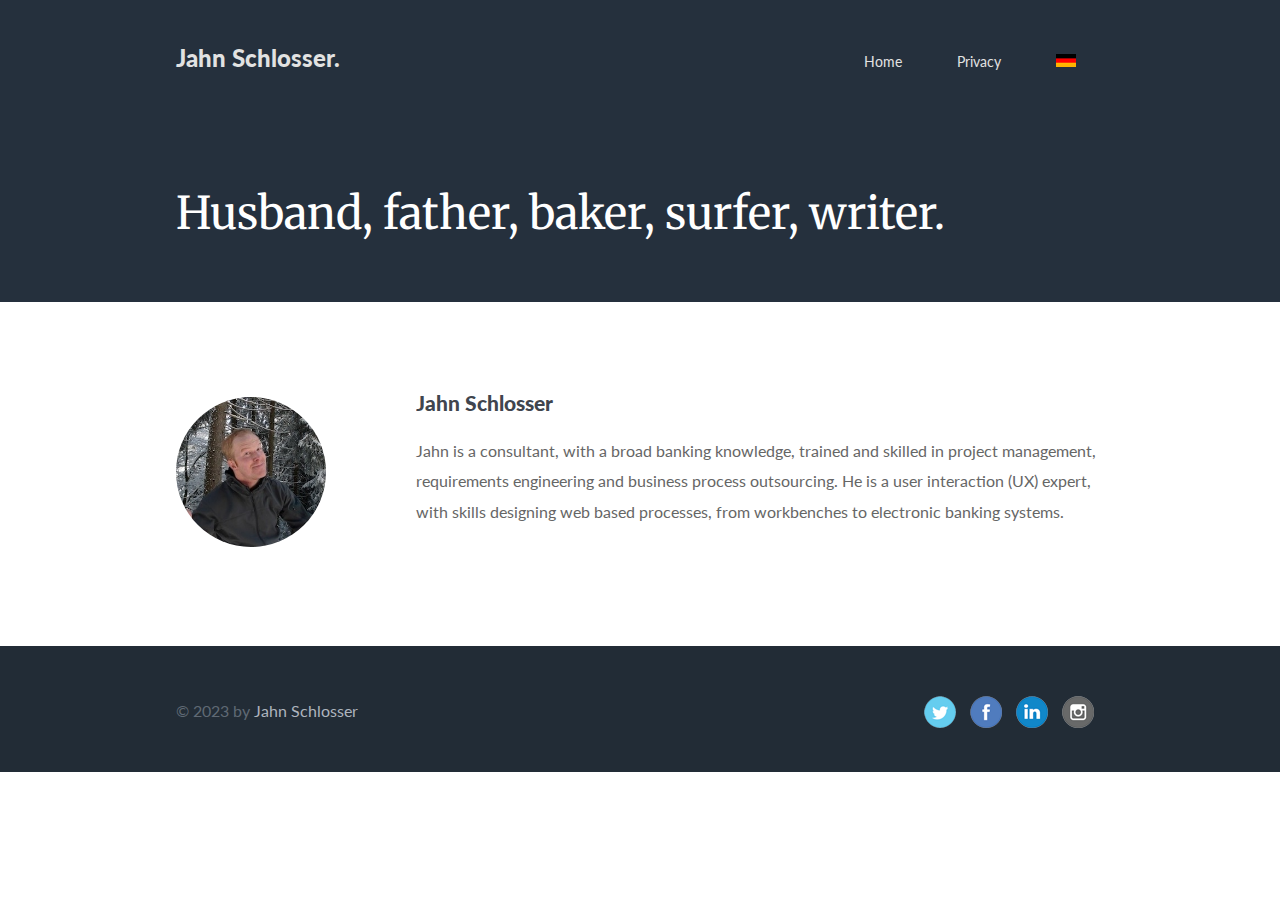
<file: index.html>
<!DOCTYPE html>
<!--[if lt IE 7]>      <html class="no-js lt-ie9 lt-ie8 lt-ie7"> <![endif]-->
<!--[if IE 7]>         <html class="no-js lt-ie9 lt-ie8"> <![endif]-->
<!--[if IE 8]>         <html class="no-js lt-ie9"> <![endif]-->
<!--[if gt IE 8]><!--> <html class="no-js"> <!--<![endif]-->

<head>

<!-- Meta
================================================== -->
<title>Jahn Schlosser.</title>
<meta content="" name="description">
<meta content="width=device-width, initial-scale=1" name="viewport">
<meta charset="utf-8">



<!-- CSS
================================================== -->
<link href="css/normalize.css" rel="stylesheet">
<link href="css/type.css" rel="stylesheet">
<link href="css/grid.css" rel="stylesheet">
<link href="css/main.css" rel="stylesheet">
<link href='http://fonts.googleapis.com/css?family=Merriweather:700' rel='stylesheet' type='text/css'>
<link href='http://fonts.googleapis.com/css?family=Lato:400,700,900,400italic' rel='stylesheet' type='text/css'>

<!-- JAVASCRIPT
================================================== --> 
<script src="http://ajax.googleapis.com/ajax/libs/jquery/1.10.2/jquery.min.js"></script>
<script src="js/jquery.slimmenu.js"></script>
<script src="js/jquery.powertip.js"></script>
<script src="js/jquery.fitvids.js"></script>
<script src="js/twitter.js"></script>
<script src="js/scripts.js"></script>

<!-- FAVICON
================================================== -->
<!-- For IE 9 and below. ICO should be 32x32 pixels in size -->
<!--[if IE]><link rel="shortcut icon" href="favicon.ico"><![endif]-->

<!-- Touch Icons - iOS and Android 2.1+ 180x180 pixels in size. --> 
<link rel="apple-touch-icon-precomposed" href="favicon.ico">

<!-- Firefox, Chrome, Safari, IE 11+ and Opera. 196x196 pixels in size. -->
<link rel="icon" href="favicon.ico">
<link href="favicon.png" rel="shortcut icon" type="image/png">

</head>

<body class="home">

<!-- HEADER
================================================== -->
<div id="header">
	<div class="container_12">
		<div class="grid_4">
			<h1 id="logo"><a href="index.html">Jahn Schlosser.</a></h1>
		</div>

		<div class="grid_8">
			<ul class="slimmenu" id="navigation">
				<li><a href="index.html">Home</a></li>
				<li><a href="contact.html">Privacy</a></li>
				<li><a href="index_de.html"><img src="img/ger.png"></a></li>
			</ul>
		</div>

		<div class="grid_12">
			<h1 class="special">Husband, father, baker, surfer, writer.</h1>
		</div>
	</div>
</div>

<!-- BOOKS
================================================== -->

 
<!-- Blog Posts
================================================== 
<div id="blogs">
	<div class="container_12">
		<div class="grid_12 intro">
			<h2>Latest Blog Posts.</h2>

			<p>The self-publishing landscape is always changing, that's why we publish content to our blog daily. Take a look at our latest blog posts below.</p>
		</div>

		<div class="grid_4 blog">
			<img src="img/example.png" alt="Example Blog Image">

			<h4><a href="blog-single.html">Latest Blog Post</a></h4>

			<p>Lorem Ipsum is simply dummy text of the printing and
			typesetting industry.</p>

			<p><a href="blog-single.html">Read More...</a></p>
		</div>

		<div class="grid_4 blog">
			<img src="img/example-2.png" alt="Example Blog Image">

			<h4><a href="blog-single.html">Second Blog Post</a></h4>

			<p>Lorem Ipsum is simply dummy text of the printing and
			typesetting industry.</p>

			<p><a href="blog-single.html">Read More...</a></p>
		</div>

		<div class="grid_4 blog">
			<img src="img/example.png" alt="Example Blog Image">

			<h4><a href="blog-single.html">Third Blog Post</a></h4>

			<p>Lorem Ipsum is simply dummy text of the printing and
			typesetting industry.</p>

			<p><a href="blog-single.html">Read More...</a></p>
		</div>
	</div>
</div>-->

<!-- AUTHOR
================================================== -->
<div id="author">
	<div class="container_12">
		<div class="grid_3"><img class="author" src=
		"img/jahn.jpg" alt="Example Author Image"></div>

		<div class="grid_9">
			<h2>Jahn Schlosser</h2>

			<p>Jahn is a consultant, with a broad banking knowledge, trained and skilled in project management, requirements engineering and business process outsourcing. He is a user interaction (UX) expert, with skills designing web based processes, from workbenches to electronic banking systems.</p>
		</div>
	</div>
</div>

<!-- FOOTER
================================================== -->
<div id="footer">
<div id="subfooter">
	<div class="container_12">
		<div class="grid_6">
			<p class="copyright">&copy; 2023 by <a href="index.html">Jahn Schlosser</a></p>
		</div>

		<div class="grid_6">
			<ul class="social">
				<li><a href="http://twitter.com/jahnschlosser"><img alt="Twitter" src="img/social/twitter.png"></a></li>
				<li><a href="http://facebook.com/jahnschlosser"><img alt="Facebook" src="img/social/facebook.png"></a></li>
				<li><a href="https://es.linkedin.com/in/jahnschlosser"><img alt="LinkedIn" src="img/social/linkedin.png"></a></li>
				<li><a href="http://instagram.com/jahnschlosser"><img alt="Instagram" src="img/social/instagram.png"></a></li>
			</ul>
		</div>
	</div>
</div>
    
</body>
<script>
  (function(i,s,o,g,r,a,m){i['GoogleAnalyticsObject']=r;i[r]=i[r]||function(){
  (i[r].q=i[r].q||[]).push(arguments)},i[r].l=1*new Date();a=s.createElement(o),
  m=s.getElementsByTagName(o)[0];a.async=1;a.src=g;m.parentNode.insertBefore(a,m)
  })(window,document,'script','//www.google-analytics.com/analytics.js','ga');

  ga('create', 'UA-44722413-1', 'auto');
  ga('send', 'pageview');

</script>
</html>
</file>
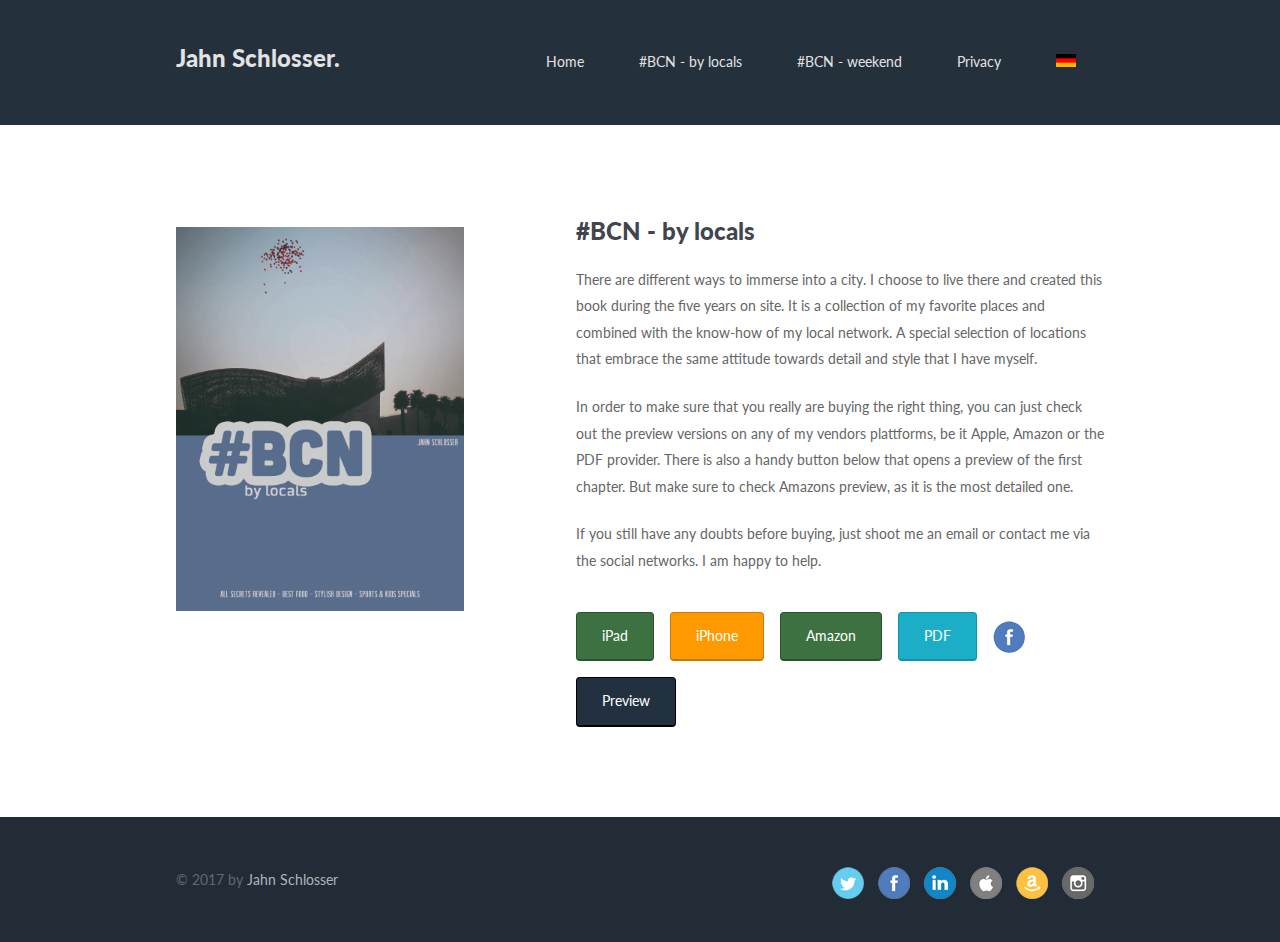
<file: book-single.html>
<!DOCTYPE html>
<!--[if lt IE 7]>      <html class="no-js lt-ie9 lt-ie8 lt-ie7"> <![endif]-->
<!--[if IE 7]>         <html class="no-js lt-ie9 lt-ie8"> <![endif]-->
<!--[if IE 8]>         <html class="no-js lt-ie9"> <![endif]-->
<!--[if gt IE 8]><!--> <html class="no-js"> <!--<![endif]-->

<head>

<!-- Meta
================================================== -->
<title>Jahn Schlosser.</title>
<meta content="" name="description">
<meta content="width=device-width, initial-scale=1" name="viewport">
<meta charset="utf-8">


<!-- CSS
================================================== -->
<link href="css/normalize.css" rel="stylesheet">
<link href="css/type.css" rel="stylesheet">
<link href="css/grid.css" rel="stylesheet">
<link href="css/main.css" rel="stylesheet">
<link href='http://fonts.googleapis.com/css?family=Merriweather:700' rel='stylesheet' type='text/css'>
<link href='http://fonts.googleapis.com/css?family=Lato:400,700,900,400italic' rel='stylesheet' type='text/css'>

<!-- JAVASCRIPT
================================================== --> 
<script src="http://ajax.googleapis.com/ajax/libs/jquery/1.10.2/jquery.min.js"></script>
<script src="js/jquery.slimmenu.js"></script>
<script src="js/jquery.powertip.js"></script>
<script src="js/jquery.fitvids.js"></script>
<script src="js/twitter.js"></script>
<script src="js/scripts.js"></script>

<!-- FAVICON
================================================== -->
<!-- For IE 9 and below. ICO should be 32x32 pixels in size -->
<!--[if IE]><link rel="shortcut icon" href="favicon.ico"><![endif]-->

<!-- Touch Icons - iOS and Android 2.1+ 180x180 pixels in size. --> 
<link rel="apple-touch-icon-precomposed" href="favicon.ico">

<!-- Firefox, Chrome, Safari, IE 11+ and Opera. 196x196 pixels in size. -->
<link rel="icon" href="favicon.ico">

</head>
<body class="book single">

<!-- HEADER
================================================== -->
<div id="header">
	<div class="container_12">
		<div class="grid_4">
			<h1 id="logo"><a href="index.html">Jahn Schlosser.</a></h1>
		</div>

		<div class="grid_8">
			<ul class="slimmenu" id="navigation">
				<li><a href="index.html">Home</a></li>
				<li><a href="book-single.html">#BCN - by locals</a></li>
				<li><a href="book-single_week.html">#BCN - weekend</a></li>
				<li><a href="contact.html">Privacy</a></li>
				<li><a href="book-single_de.html"><img src="img/ger.png"></a></li>
			</ul>
		</div>
	</div>
</div>

<!-- BOOK
================================================== -->
<div class="container_12">
	<div class="grid_4 book-image"><img src="img/book-1.jpg"></div>

	<div class="grid_7 book-info">
		<h1>#BCN - by locals</h1>

		<p>There are different ways to immerse into a city. I choose to live there and created this book during the five years on site. It is a collection of my favorite places and combined with the know-how of my local network. A special selection of locations that embrace the same attitude towards detail and style that I have myself.</p>

		<p>In order to make sure that you really are buying the right thing, you can just check out the preview versions on any of my vendors plattforms, be it Apple, Amazon or the PDF provider. There is also a handy button below that opens a preview of the first chapter. But make sure to check Amazons preview, as it is the most detailed one.</p>

		<p>If you still have any doubts before buying, just shoot me an email or contact me via the social networks. I am happy to help.</p><a class="barnes button" href="https://itunes.apple.com/us/book/bcn-by-locals/id836550795?mt=11&uo=4&at=1l3v9it">iPad</a>
			<a class="amazon button" href="https://itunes.apple.com/us/book/bcn-by-locals-for-iphone/id971146104?mt=11&uo=4&at=1l3v9it" target="itunes_store">iPhone</a>
			<a class="barnes button" href="http://www.amazon.com/dp/B00J09GJSY">Amazon</a> <a class="kobo button" href="https://gumroad.com/l/BWwa">PDF</a>
			<a class="black button" href="https://dl.orangedox.com/chaptertapas">Preview</a>
					<ul class="social">
						<li><a href="http://facebook.com/bcnbylocals"><img alt="Facebook" src="img/social/facebook.png" style="margin-top:25px;"></a></li>
					</ul>
	</div>
</div>
		
<!-- FOOTER
================================================== -->
<div id="footer">
<div id="subfooter">
	<div class="container_12">
		<div class="grid_6">
			<p class="copyright">&copy; 2017 by <a href="index.html">Jahn Schlosser</a></p>
		</div>

		<div class="grid_6">
			<ul class="social">
				<li><a href="http://twitter.com/jahnschlosser"><img alt="Twitter" src="img/social/twitter.png"></a></li>
				<li><a href="http://facebook.com/jahnschlosser"><img alt="Facebook" src="img/social/facebook.png"></a></li>
				<li><a href="https://es.linkedin.com/in/jahnschlosser"><img alt="LinkedIn" src="img/social/linkedin.png"></a></li>
				<li><a href="https://itunes.apple.com/us/book/bcn-by-locals/id836550795?mt=11&uo=4&at=1l3v9it"><img alt="Apple" src="img/social/apple.png"></a></li>
				<li><a href="http://www.amazon.de/Jahn-Schlosser/e/B00J20O3E8/"><img alt="Amazon" src="img/social/amazon.png"></a></li>
				<li><a href="http://instagram.com/jahnschlosser"><img alt="Instagram" src="img/social/instagram.png"></a></li>
			</ul>
		</div>
	</div>
</div>
    
</body>
<script>
  (function(i,s,o,g,r,a,m){i['GoogleAnalyticsObject']=r;i[r]=i[r]||function(){
  (i[r].q=i[r].q||[]).push(arguments)},i[r].l=1*new Date();a=s.createElement(o),
  m=s.getElementsByTagName(o)[0];a.async=1;a.src=g;m.parentNode.insertBefore(a,m)
  })(window,document,'script','//www.google-analytics.com/analytics.js','ga');

  ga('create', 'UA-44722413-1', 'auto');
  ga('send', 'pageview');

</script>
</html>
</file>
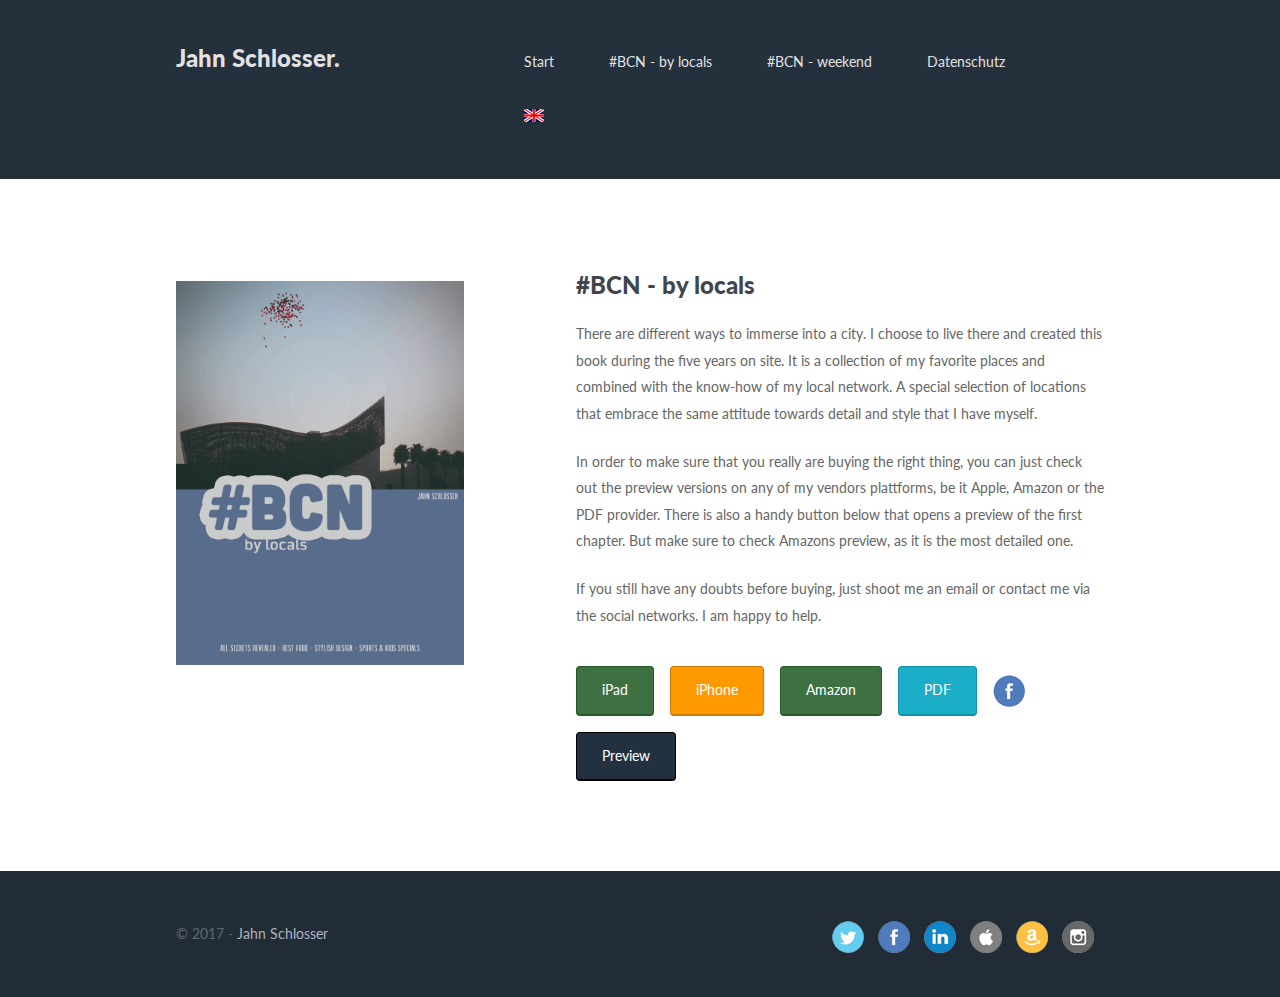
<file: book-single_de.html>
<!DOCTYPE html>
<!--[if lt IE 7]>      <html class="no-js lt-ie9 lt-ie8 lt-ie7"> <![endif]-->
<!--[if IE 7]>         <html class="no-js lt-ie9 lt-ie8"> <![endif]-->
<!--[if IE 8]>         <html class="no-js lt-ie9"> <![endif]-->
<!--[if gt IE 8]><!--> <html class="no-js"> <!--<![endif]-->

<head>

<!-- Meta
================================================== -->
<title>Jahn Schlosser.</title>
<meta content="" name="description">
<meta content="width=device-width, initial-scale=1" name="viewport">
<meta charset="utf-8">


<!-- CSS
================================================== -->
<link href="css/normalize.css" rel="stylesheet">
<link href="css/type.css" rel="stylesheet">
<link href="css/grid.css" rel="stylesheet">
<link href="css/main.css" rel="stylesheet">
<link href='http://fonts.googleapis.com/css?family=Merriweather:700' rel='stylesheet' type='text/css'>
<link href='http://fonts.googleapis.com/css?family=Lato:400,700,900,400italic' rel='stylesheet' type='text/css'>

<!-- JAVASCRIPT
================================================== --> 
<script src="http://ajax.googleapis.com/ajax/libs/jquery/1.10.2/jquery.min.js"></script>
<script src="js/jquery.slimmenu.js"></script>
<script src="js/jquery.powertip.js"></script>
<script src="js/jquery.fitvids.js"></script>
<script src="js/twitter.js"></script>
<script src="js/scripts.js"></script>

<!-- FAVICON
================================================== -->
<!-- For IE 9 and below. ICO should be 32x32 pixels in size -->
<!--[if IE]><link rel="shortcut icon" href="favicon.ico"><![endif]-->

<!-- Touch Icons - iOS and Android 2.1+ 180x180 pixels in size. --> 
<link rel="apple-touch-icon-precomposed" href="favicon.ico">

<!-- Firefox, Chrome, Safari, IE 11+ and Opera. 196x196 pixels in size. -->
<link rel="icon" href="favicon.ico">

</head>
<body class="book single">

<!-- HEADER
================================================== -->
<div id="header">
	<div class="container_12">
		<div class="grid_4">
			<h1 id="logo"><a href="index_de.html">Jahn Schlosser.</a></h1>
		</div>

		<div class="grid_8">
			<ul class="slimmenu" id="navigation">
				<li><a href="index_de.html">Start</a></li>
				<li><a href="book-single_de.html">#BCN - by locals</a></li>
				<li><a href="book-single_de_week.html">#BCN - weekend</a></li>
				<li><a href="contact_de.html">Datenschutz</a></li>
				<li><a href="book-single.html"><img src="img/eng.png"></a></li>
			</ul>
		</div>
	</div>
</div>

<!-- BOOK
================================================== -->
<div class="container_12">
	<div class="grid_4 book-image"><img src="img/book-1.jpg"></div>

	<div class="grid_7 book-info">
		<h1>#BCN - by locals</h1>

		<p>There are different ways to immerse into a city. I choose to live there and created this book during the five years on site. It is a collection of my favorite places and combined with the know-how of my local network. A special selection of locations that embrace the same attitude towards detail and style that I have myself.</p>

		<p>In order to make sure that you really are buying the right thing, you can just check out the preview versions on any of my vendors plattforms, be it Apple, Amazon or the PDF provider. There is also a handy button below that opens a preview of the first chapter. But make sure to check Amazons preview, as it is the most detailed one.</p>

		<p>If you still have any doubts before buying, just shoot me an email or contact me via the social networks. I am happy to help.</p><a class="barnes button" href="https://itunes.apple.com/us/book/bcn-by-locals/id836550795?mt=11&uo=4&at=1l3v9it">iPad</a>
			<a class="amazon button" href="https://itunes.apple.com/us/book/bcn-by-locals-for-iphone/id971146104?mt=11&uo=4&at=1l3v9it" target="itunes_store">iPhone</a>
			<a class="barnes button" href="http://www.amazon.com/dp/B00J09GJSY">Amazon</a> <a class="kobo button" href="https://gumroad.com/l/BWwa">PDF</a>
			<a class="black button" href="https://dl.orangedox.com/chaptertapas">Preview</a>
					<ul class="social">
						<li><a href="http://facebook.com/bcnbylocals"><img alt="Facebook" src="img/social/facebook.png" style="margin-top:25px;"></a></li>
					</ul>
	</div>
</div>
		
<!-- FOOTER
================================================== -->
<div id="footer">
<div id="subfooter">
	<div class="container_12">
		<div class="grid_6">
			<p class="copyright">&copy; 2017 - <a href="index_de.html">Jahn Schlosser</a></p>
		</div>

		<div class="grid_6">
			<ul class="social">
				<li><a href="http://twitter.com/jahnschlosser"><img alt="Twitter" src="img/social/twitter.png"></a></li>
				<li><a href="http://facebook.com/jahnschlosser"><img alt="Facebook" src="img/social/facebook.png"></a></li>
				<li><a href="https://es.linkedin.com/in/jahnschlosser"><img alt="LinkedIn" src="img/social/linkedin.png"></a></li>
				<li><a href="https://itunes.apple.com/us/book/bcn-by-locals/id836550795?mt=11&uo=4&at=1l3v9it"><img alt="Apple" src="img/social/apple.png"></a></li>
				<li><a href="http://www.amazon.de/Jahn-Schlosser/e/B00J20O3E8/"><img alt="Amazon" src="img/social/amazon.png"></a></li>
				<li><a href="http://instagram.com/jahnschlosser"><img alt="Instagram" src="img/social/instagram.png"></a></li>
			</ul>
		</div>
	</div>
</div>
    
</body>
<script>
  (function(i,s,o,g,r,a,m){i['GoogleAnalyticsObject']=r;i[r]=i[r]||function(){
  (i[r].q=i[r].q||[]).push(arguments)},i[r].l=1*new Date();a=s.createElement(o),
  m=s.getElementsByTagName(o)[0];a.async=1;a.src=g;m.parentNode.insertBefore(a,m)
  })(window,document,'script','//www.google-analytics.com/analytics.js','ga');

  ga('create', 'UA-44722413-1', 'auto');
  ga('send', 'pageview');

</script>
</html>
</file>
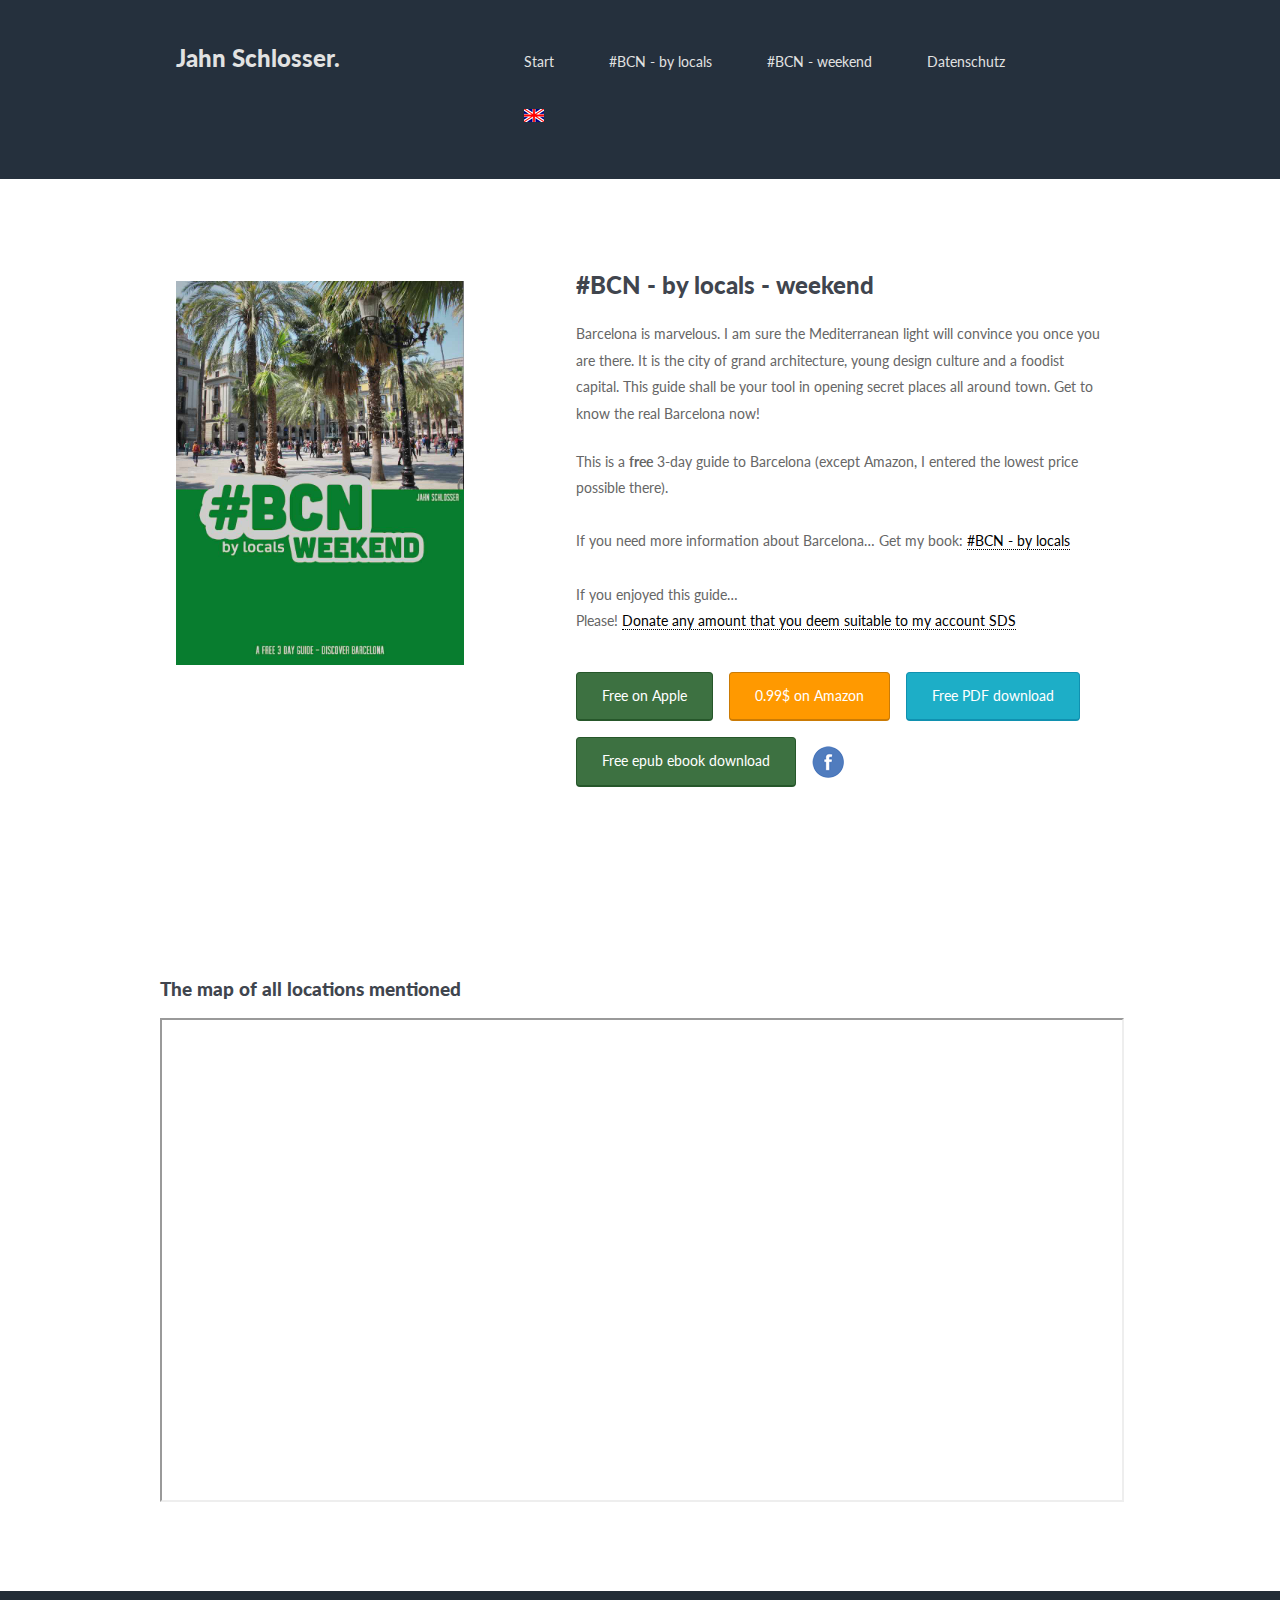
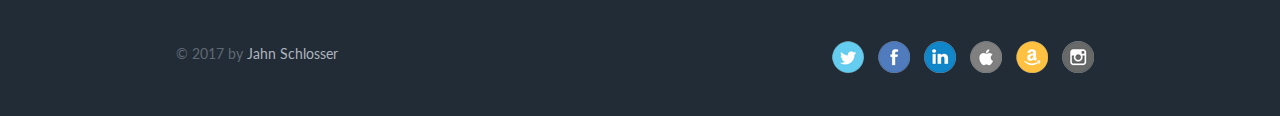
<file: book-single_de_week.html>
<!DOCTYPE html>
<!--[if lt IE 7]>      <html class="no-js lt-ie9 lt-ie8 lt-ie7"> <![endif]-->
<!--[if IE 7]>         <html class="no-js lt-ie9 lt-ie8"> <![endif]-->
<!--[if IE 8]>         <html class="no-js lt-ie9"> <![endif]-->
<!--[if gt IE 8]><!--> <html class="no-js"> <!--<![endif]-->

<head>

<!-- Meta
================================================== -->
<title>Jahn Schlosser.</title>
<meta content="" name="description">
<meta content="width=device-width, initial-scale=1" name="viewport">
<meta charset="utf-8">


<!-- CSS
================================================== -->
<link href="css/normalize.css" rel="stylesheet">
<link href="css/type.css" rel="stylesheet">
<link href="css/grid.css" rel="stylesheet">
<link href="css/main.css" rel="stylesheet">
<link href='http://fonts.googleapis.com/css?family=Merriweather:700' rel='stylesheet' type='text/css'>
<link href='http://fonts.googleapis.com/css?family=Lato:400,700,900,400italic' rel='stylesheet' type='text/css'>

<!-- JAVASCRIPT
================================================== --> 
<script src="http://ajax.googleapis.com/ajax/libs/jquery/1.10.2/jquery.min.js"></script>
<script src="js/jquery.slimmenu.js"></script>
<script src="js/jquery.powertip.js"></script>
<script src="js/jquery.fitvids.js"></script>
<script src="js/twitter.js"></script>
<script src="js/scripts.js"></script>

<!-- FAVICON
================================================== -->
<!-- For IE 9 and below. ICO should be 32x32 pixels in size -->
<!--[if IE]><link rel="shortcut icon" href="favicon.ico"><![endif]-->

<!-- Touch Icons - iOS and Android 2.1+ 180x180 pixels in size. --> 
<link rel="apple-touch-icon-precomposed" href="favicon.ico">

<!-- Firefox, Chrome, Safari, IE 11+ and Opera. 196x196 pixels in size. -->
<link rel="icon" href="favicon.ico">

</head>
<body class="book single">

<!-- HEADER
================================================== -->
<div id="header">
	<div class="container_12">
		<div class="grid_4">
			<h1 id="logo"><a href="index.html">Jahn Schlosser.</a></h1>
		</div>

		<div class="grid_8">
			<ul class="slimmenu" id="navigation">
				<li><a href="index_de.html">Start</a></li>
				<li><a href="book-single_de.html">#BCN - by locals</a></li>
				<li><a href="book-single_de_week.html">#BCN - weekend</a></li>
				<li><a href="contact_de.html">Datenschutz</a></li>
				<li><a href="book-single_week.html"><img src="img/eng.png"></a></li>
			</ul>
		</div>
	</div>
</div>

<!-- BOOK
================================================== -->
<div class="container_12">
	<div class="grid_4 book-image"><img src="img/book-2.jpg"></div>

	<div class="grid_7 book-info">
		<h1>#BCN - by locals - weekend</h1>

		<p>Barcelona is marvelous. I am sure the Mediterranean light will convince you once you are there. It is the city of grand architecture, young design culture and a foodist capital. This guide shall be your tool in opening secret places all around town. Get to know the real Barcelona now!</p>

		<p>This is a <strong>free</strong> 3-day guide to Barcelona (except Amazon, I entered the lowest price possible there).<br><br> If you need more information about Barcelona… Get my book: <a href="book-single.html">#BCN - by locals</a><br><br>
If you enjoyed this guide… <br>Please! 
<a href="https://www.paypal.com/cgi-bin/webscr?cmd=_s-xclick&hosted_button_id=A95G6UNSRYGNC">Donate any amount that you deem suitable to my account SDS</a></p><a class="barnes button" href="https://itunes.apple.com/us/book/bcn-weekend/id976139397" target="_blank">Free on Apple</a>
			<a class="amazon button" href="http://www.amazon.com/dp/B00UM6ASZE" target="_blank">0.99$ on Amazon</a> <a class="kobo button" href="https://dl.orangedox.com/TL9vjYfsmclE1uc8So/BCNbyLOCALS_wknd.pdf" target="_blank">Free PDF download</a>
			<a class="barnes button" href="https://dl.orangedox.com/CTn8mxaeAmE8nKbkaB/BCNbyLOCALS_wknd.epub" target="_blank">Free epub ebook download</a>
		<ul class="social">
			<li><a href="http://facebook.com/bcnbylocals"><img alt="Facebook" src="img/social/facebook.png" style="margin-top:25px;"></a></li>
		</ul>
	</div>
</div>
		<div class="container_12">
			<h3>The map of all locations mentioned</h3>
			<iframe src="https://www.google.com/maps/d/embed?mid=zL02QVW5qIZs.koskdPVo-Kd4" width="100%" height="480">
			</iframe>
		</div>
		
<!-- FOOTER
================================================== -->
<div id="footer">
<div id="subfooter">
	<div class="container_12">
		<div class="grid_6">
			<p class="copyright">&copy; 2017 by <a href="index.html">Jahn Schlosser</a></p>
		</div>

		<div class="grid_6">
			<ul class="social">
				<li><a href="http://twitter.com/jahnschlosser"><img alt="Twitter" src="img/social/twitter.png"></a></li>
				<li><a href="http://facebook.com/jahnschlosser"><img alt="Facebook" src="img/social/facebook.png"></a></li>
				<li><a href="https://es.linkedin.com/in/jahnschlosser"><img alt="LinkedIn" src="img/social/linkedin.png"></a></li>
				<li><a href="https://itunes.apple.com/us/book/bcn-by-locals/id836550795?mt=11&uo=4&at=1l3v9it"><img alt="Apple" src="img/social/apple.png"></a></li>
				<li><a href="http://www.amazon.de/Jahn-Schlosser/e/B00J20O3E8/"><img alt="Amazon" src="img/social/amazon.png"></a></li>
				<li><a href="http://instagram.com/jahnschlosser"><img alt="Instagram" src="img/social/instagram.png"></a></li>
			</ul>
		</div>
	</div>
</div>
    
</body>
<script>
  (function(i,s,o,g,r,a,m){i['GoogleAnalyticsObject']=r;i[r]=i[r]||function(){
  (i[r].q=i[r].q||[]).push(arguments)},i[r].l=1*new Date();a=s.createElement(o),
  m=s.getElementsByTagName(o)[0];a.async=1;a.src=g;m.parentNode.insertBefore(a,m)
  })(window,document,'script','//www.google-analytics.com/analytics.js','ga');

  ga('create', 'UA-44722413-1', 'auto');
  ga('send', 'pageview');

</script>
</html>
</file>
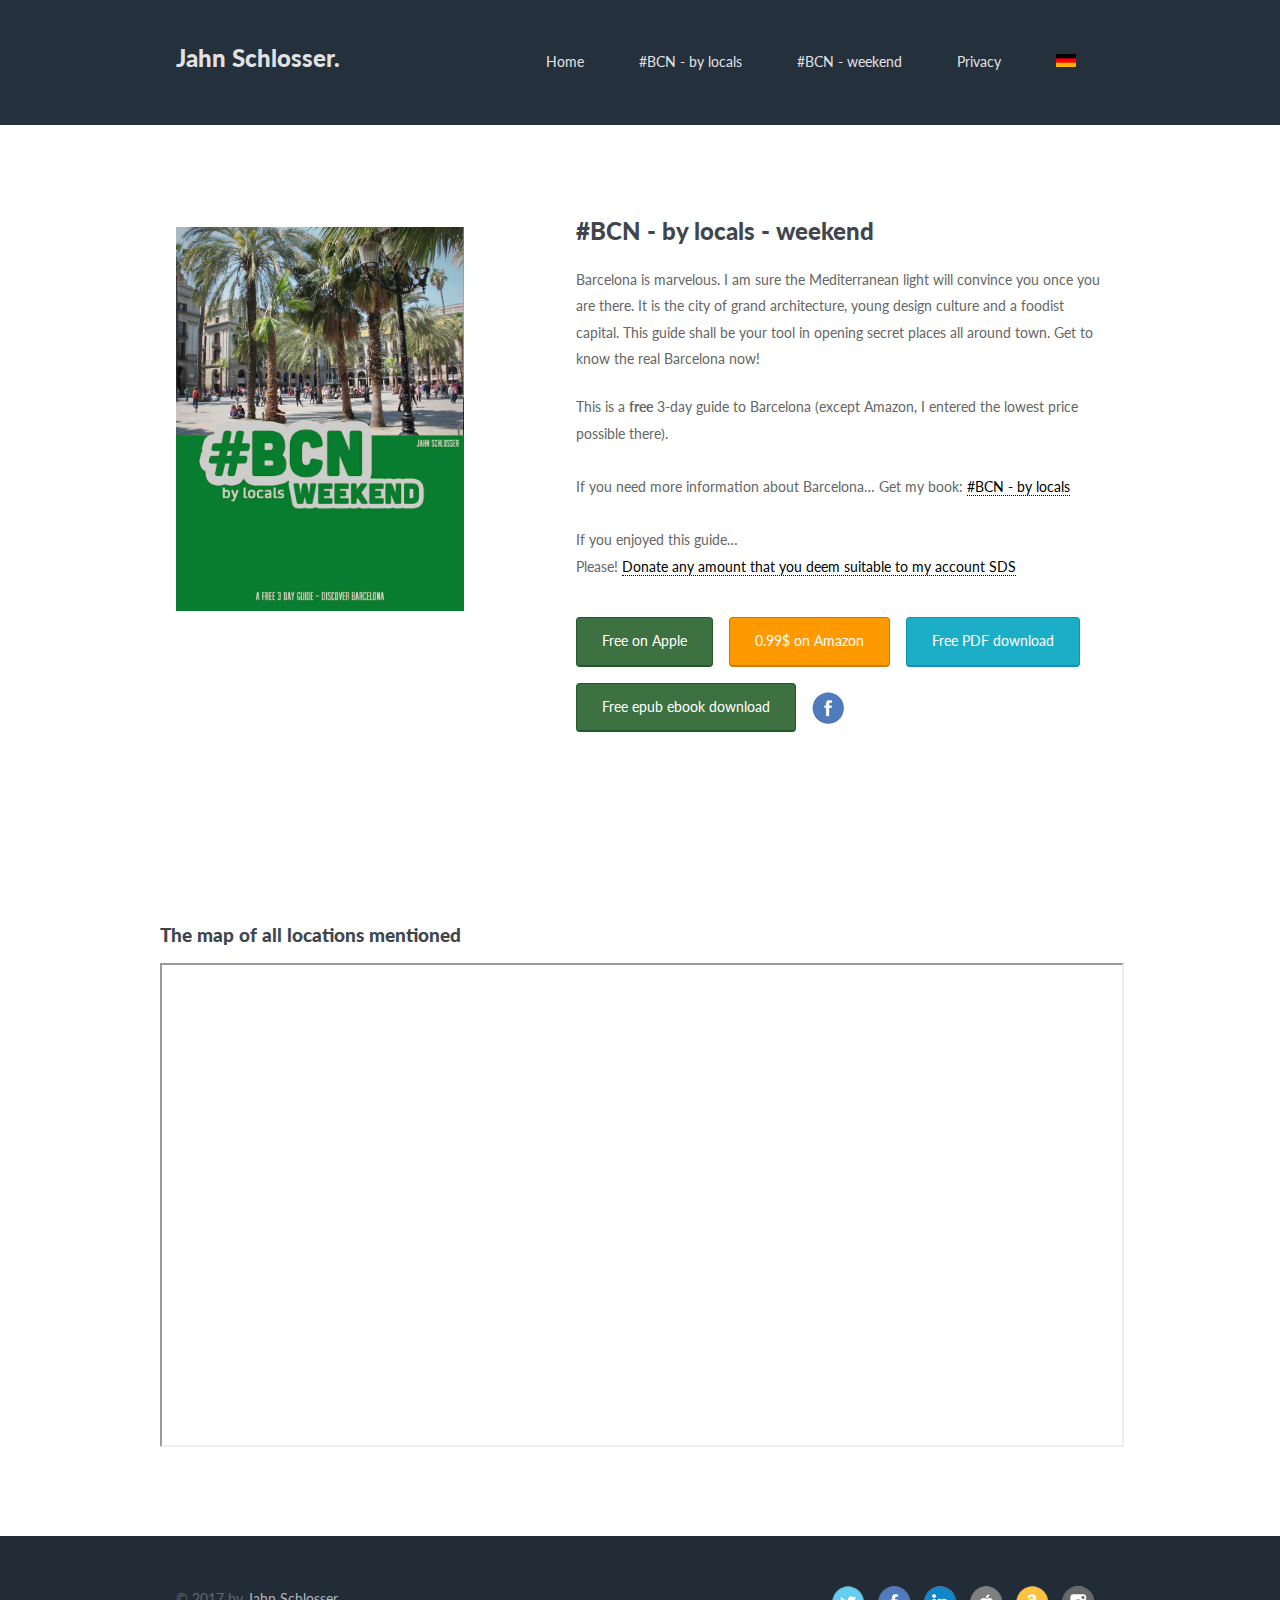
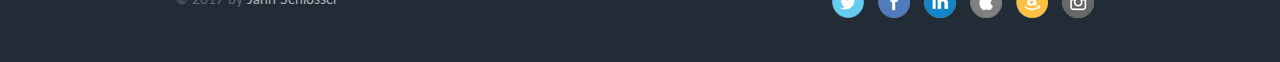
<file: book-single_week.html>
<!DOCTYPE html>
<!--[if lt IE 7]>      <html class="no-js lt-ie9 lt-ie8 lt-ie7"> <![endif]-->
<!--[if IE 7]>         <html class="no-js lt-ie9 lt-ie8"> <![endif]-->
<!--[if IE 8]>         <html class="no-js lt-ie9"> <![endif]-->
<!--[if gt IE 8]><!--> <html class="no-js"> <!--<![endif]-->

<head>

<!-- Meta
================================================== -->
<title>Jahn Schlosser.</title>
<meta content="" name="description">
<meta content="width=device-width, initial-scale=1" name="viewport">
<meta charset="utf-8">


<!-- CSS
================================================== -->
<link href="css/normalize.css" rel="stylesheet">
<link href="css/type.css" rel="stylesheet">
<link href="css/grid.css" rel="stylesheet">
<link href="css/main.css" rel="stylesheet">
<link href='http://fonts.googleapis.com/css?family=Merriweather:700' rel='stylesheet' type='text/css'>
<link href='http://fonts.googleapis.com/css?family=Lato:400,700,900,400italic' rel='stylesheet' type='text/css'>

<!-- JAVASCRIPT
================================================== --> 
<script src="http://ajax.googleapis.com/ajax/libs/jquery/1.10.2/jquery.min.js"></script>
<script src="js/jquery.slimmenu.js"></script>
<script src="js/jquery.powertip.js"></script>
<script src="js/jquery.fitvids.js"></script>
<script src="js/twitter.js"></script>
<script src="js/scripts.js"></script>

<!-- FAVICON
================================================== -->
<!-- For IE 9 and below. ICO should be 32x32 pixels in size -->
<!--[if IE]><link rel="shortcut icon" href="favicon.ico"><![endif]-->

<!-- Touch Icons - iOS and Android 2.1+ 180x180 pixels in size. --> 
<link rel="apple-touch-icon-precomposed" href="favicon.ico">

<!-- Firefox, Chrome, Safari, IE 11+ and Opera. 196x196 pixels in size. -->
<link rel="icon" href="favicon.ico">

</head>
<body class="book single">

<!-- HEADER
================================================== -->
<div id="header">
	<div class="container_12">
		<div class="grid_4">
			<h1 id="logo"><a href="index.html">Jahn Schlosser.</a></h1>
		</div>

		<div class="grid_8">
			<ul class="slimmenu" id="navigation">
				<li><a href="index.html">Home</a></li>
				<li><a href="book-single.html">#BCN - by locals</a></li>
				<li><a href="book-single_week.html">#BCN - weekend</a></li>
				<li><a href="contact.html">Privacy</a></li>
				<li><a href="book-single_de_week.html"><img src="img/ger.png"></a></li>
			</ul>
		</div>
	</div>
</div>

<!-- BOOK
================================================== -->
<div class="container_12">
	<div class="grid_4 book-image"><img src="img/book-2.jpg"></div>

	<div class="grid_7 book-info">
		<h1>#BCN - by locals - weekend</h1>

		<p>Barcelona is marvelous. I am sure the Mediterranean light will convince you once you are there. It is the city of grand architecture, young design culture and a foodist capital. This guide shall be your tool in opening secret places all around town. Get to know the real Barcelona now!</p>

		<p>This is a <strong>free</strong> 3-day guide to Barcelona (except Amazon, I entered the lowest price possible there).<br><br> If you need more information about Barcelona… Get my book: <a href="book-single.html">#BCN - by locals</a><br><br>
If you enjoyed this guide… <br>Please! 
<a href="https://www.paypal.com/cgi-bin/webscr?cmd=_s-xclick&hosted_button_id=A95G6UNSRYGNC">Donate any amount that you deem suitable to my account SDS</a></p><a class="barnes button" href="https://itunes.apple.com/us/book/bcn-weekend/id976139397" target="_blank">Free on Apple</a>
			<a class="amazon button" href="http://www.amazon.com/dp/B00UM6ASZE" target="_blank">0.99$ on Amazon</a> <a class="kobo button" href="https://dl.orangedox.com/TL9vjYfsmclE1uc8So/BCNbyLOCALS_wknd.pdf" target="_blank">Free PDF download</a>
			<a class="barnes button" href="https://dl.orangedox.com/CTn8mxaeAmE8nKbkaB/BCNbyLOCALS_wknd.epub" target="_blank">Free epub ebook download</a>
		<ul class="social">
			<li><a href="http://facebook.com/bcnbylocals"><img alt="Facebook" src="img/social/facebook.png" style="margin-top:25px;"></a></li>
		</ul>
	</div>
</div>
		<div class="container_12">
			<h3>The map of all locations mentioned</h3>
			<iframe src="https://www.google.com/maps/d/embed?mid=zL02QVW5qIZs.koskdPVo-Kd4" width="100%" height="480">
			</iframe>
		</div>
		
<!-- FOOTER
================================================== -->
<div id="footer">
<div id="subfooter">
	<div class="container_12">
		<div class="grid_6">
			<p class="copyright">&copy; 2017 by <a href="index.html">Jahn Schlosser</a></p>
		</div>

		<div class="grid_6">
			<ul class="social">
				<li><a href="http://twitter.com/jahnschlosser"><img alt="Twitter" src="img/social/twitter.png"></a></li>
				<li><a href="http://facebook.com/jahnschlosser"><img alt="Facebook" src="img/social/facebook.png"></a></li>
				<li><a href="https://es.linkedin.com/in/jahnschlosser"><img alt="LinkedIn" src="img/social/linkedin.png"></a></li>
				<li><a href="https://itunes.apple.com/us/book/bcn-by-locals/id836550795?mt=11&uo=4&at=1l3v9it"><img alt="Apple" src="img/social/apple.png"></a></li>
				<li><a href="http://www.amazon.de/Jahn-Schlosser/e/B00J20O3E8/"><img alt="Amazon" src="img/social/amazon.png"></a></li>
				<li><a href="http://instagram.com/jahnschlosser"><img alt="Instagram" src="img/social/instagram.png"></a></li>
			</ul>
		</div>
	</div>
</div>
    
</body>
<script>
  (function(i,s,o,g,r,a,m){i['GoogleAnalyticsObject']=r;i[r]=i[r]||function(){
  (i[r].q=i[r].q||[]).push(arguments)},i[r].l=1*new Date();a=s.createElement(o),
  m=s.getElementsByTagName(o)[0];a.async=1;a.src=g;m.parentNode.insertBefore(a,m)
  })(window,document,'script','//www.google-analytics.com/analytics.js','ga');

  ga('create', 'UA-44722413-1', 'auto');
  ga('send', 'pageview');

</script>
</html>
</file>
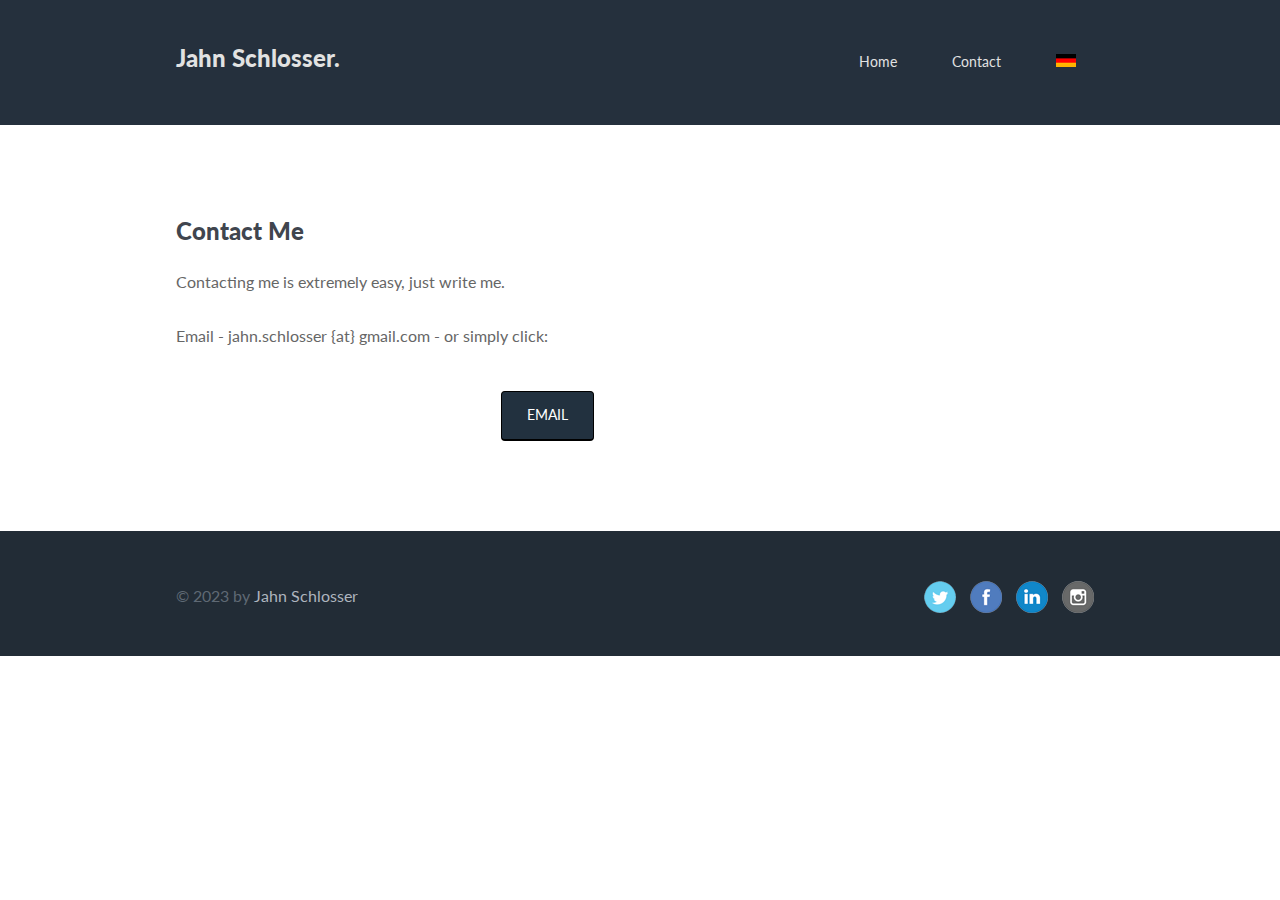
<file: contact.html>
<!DOCTYPE html>
<!--[if lt IE 7]>      <html class="no-js lt-ie9 lt-ie8 lt-ie7"> <![endif]-->
<!--[if IE 7]>         <html class="no-js lt-ie9 lt-ie8"> <![endif]-->
<!--[if IE 8]>         <html class="no-js lt-ie9"> <![endif]-->
<!--[if gt IE 8]><!--> <html class="no-js"> <!--<![endif]-->

<head>

<!-- Meta
================================================== -->
<title>Jahn Schlosser.</title>
<meta content="" name="description">
<meta content="width=device-width, initial-scale=1" name="viewport">
<meta charset="utf-8">

<!-- CSS
================================================== -->
<link href="css/normalize.css" rel="stylesheet">
<link href="css/type.css" rel="stylesheet">
<link href="css/grid.css" rel="stylesheet">
<link href="css/main.css" rel="stylesheet">
<link href='http://fonts.googleapis.com/css?family=Merriweather:700' rel='stylesheet' type='text/css'>
<link href='http://fonts.googleapis.com/css?family=Lato:400,700,900,400italic' rel='stylesheet' type='text/css'>

<!-- JAVASCRIPT
================================================== --> 
<script src="http://ajax.googleapis.com/ajax/libs/jquery/1.10.2/jquery.min.js"></script>
<script src="js/jquery.slimmenu.js"></script>
<script src="js/jquery.powertip.js"></script>
<script src="js/jquery.fitvids.js"></script>
<script src="js/twitter.js"></script>
<script src="js/scripts.js"></script>

<!-- FAVICON
================================================== -->
<!-- For IE 9 and below. ICO should be 32x32 pixels in size -->
<!--[if IE]><link rel="shortcut icon" href="favicon.ico"><![endif]-->

<!-- Touch Icons - iOS and Android 2.1+ 180x180 pixels in size. --> 
<link rel="apple-touch-icon-precomposed" href="favicon.ico">

<!-- Firefox, Chrome, Safari, IE 11+ and Opera. 196x196 pixels in size. -->
<link rel="icon" href="favicon.ico">

</head>
<body class="contact">

<!-- HEADER
================================================== -->
<div id="header">
	<div class="container_12">
		<div class="grid_4">
			<h1 id="logo"><a href="index.html">Jahn Schlosser.</a></h1>
		</div>

		<div class="grid_8">
			<ul class="slimmenu" id="navigation">
				<li><a href="index.html">Home</a></li>
				<li><a href="contact.html">Contact</a></li>
				<li><a href="contact_de.html"><img src="img/ger.png"></a></li>
			</ul>
		</div>
	</div>
</div>


<div class="container_12">

<!-- MAP
================================================== -->	
	<div class="grid_12">
		

<!-- CONTACT US
================================================== -->		
		<h1>Contact Me</h1>

		<p>Contacting me is extremely easy, just write me.</p>
	
		<p>Email - jahn.schlosser {at} gmail.com - or simply click:</p><a href="mailto:jahn.schlosser@gmail.com?subject=Contact_on_webpage" class="black button" style="margin-left:35%;">EMAIL</a>
	</div>
</div>

<!-- FOOTER
================================================== -->
<div id="footer">
<div id="subfooter">
	<div class="container_12">
		<div class="grid_6">
			<p class="copyright">&copy; 2023 by <a href="index.html">Jahn Schlosser</a></p>
		</div>

		<div class="grid_6">
			<ul class="social">
				<li><a href="http://twitter.com/jahnschlosser"><img alt="Twitter" src="img/social/twitter.png"></a></li>
				<li><a href="http://facebook.com/jahnschlosser"><img alt="Facebook" src="img/social/facebook.png"></a></li>
				<li><a href="https://es.linkedin.com/in/jahnschlosser"><img alt="LinkedIn" src="img/social/linkedin.png"></a></li>
				<li><a href="http://instagram.com/jahnschlosser"><img alt="Instagram" src="img/social/instagram.png"></a></li>
			</ul>
		</div>
	</div>
</div>
    
</body>
<script>
  (function(i,s,o,g,r,a,m){i['GoogleAnalyticsObject']=r;i[r]=i[r]||function(){
  (i[r].q=i[r].q||[]).push(arguments)},i[r].l=1*new Date();a=s.createElement(o),
  m=s.getElementsByTagName(o)[0];a.async=1;a.src=g;m.parentNode.insertBefore(a,m)
  })(window,document,'script','//www.google-analytics.com/analytics.js','ga');

  ga('create', 'UA-44722413-1', 'auto');
  ga('send', 'pageview');

</script>
</html>
</file>
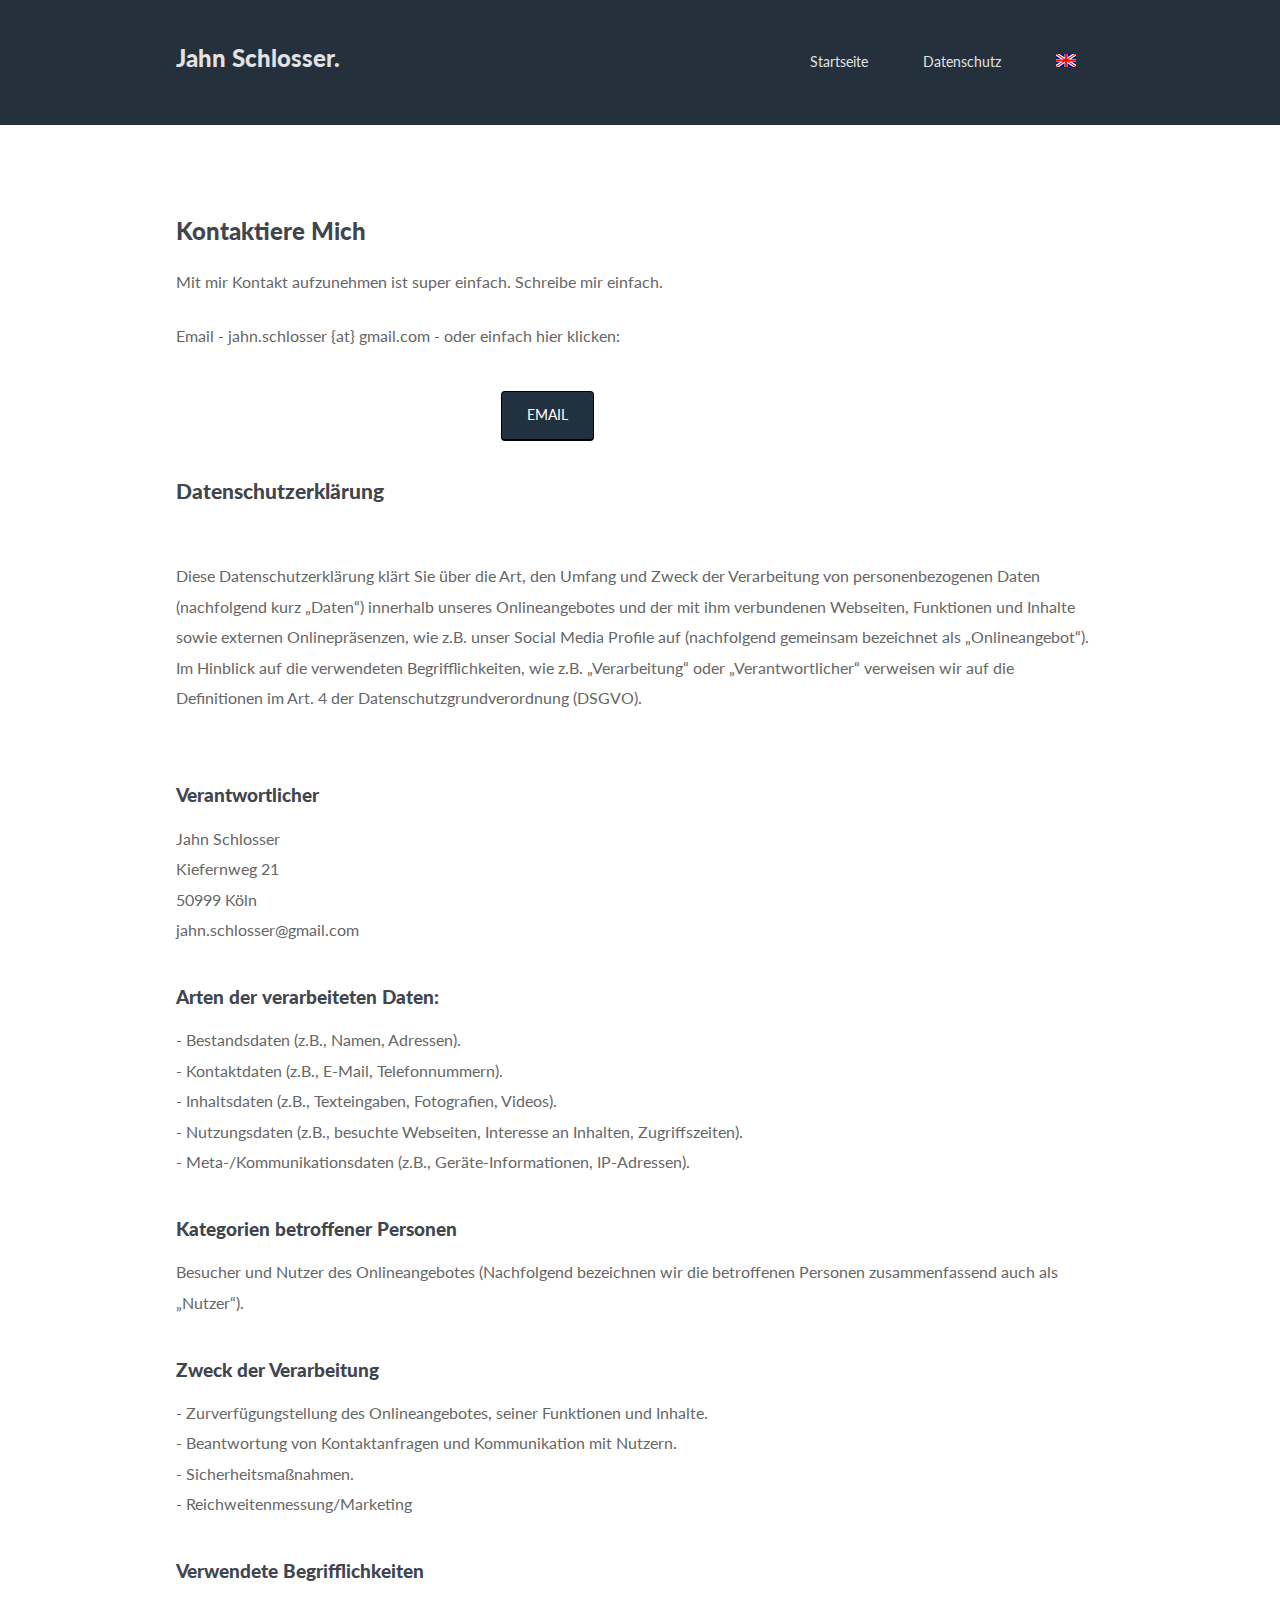
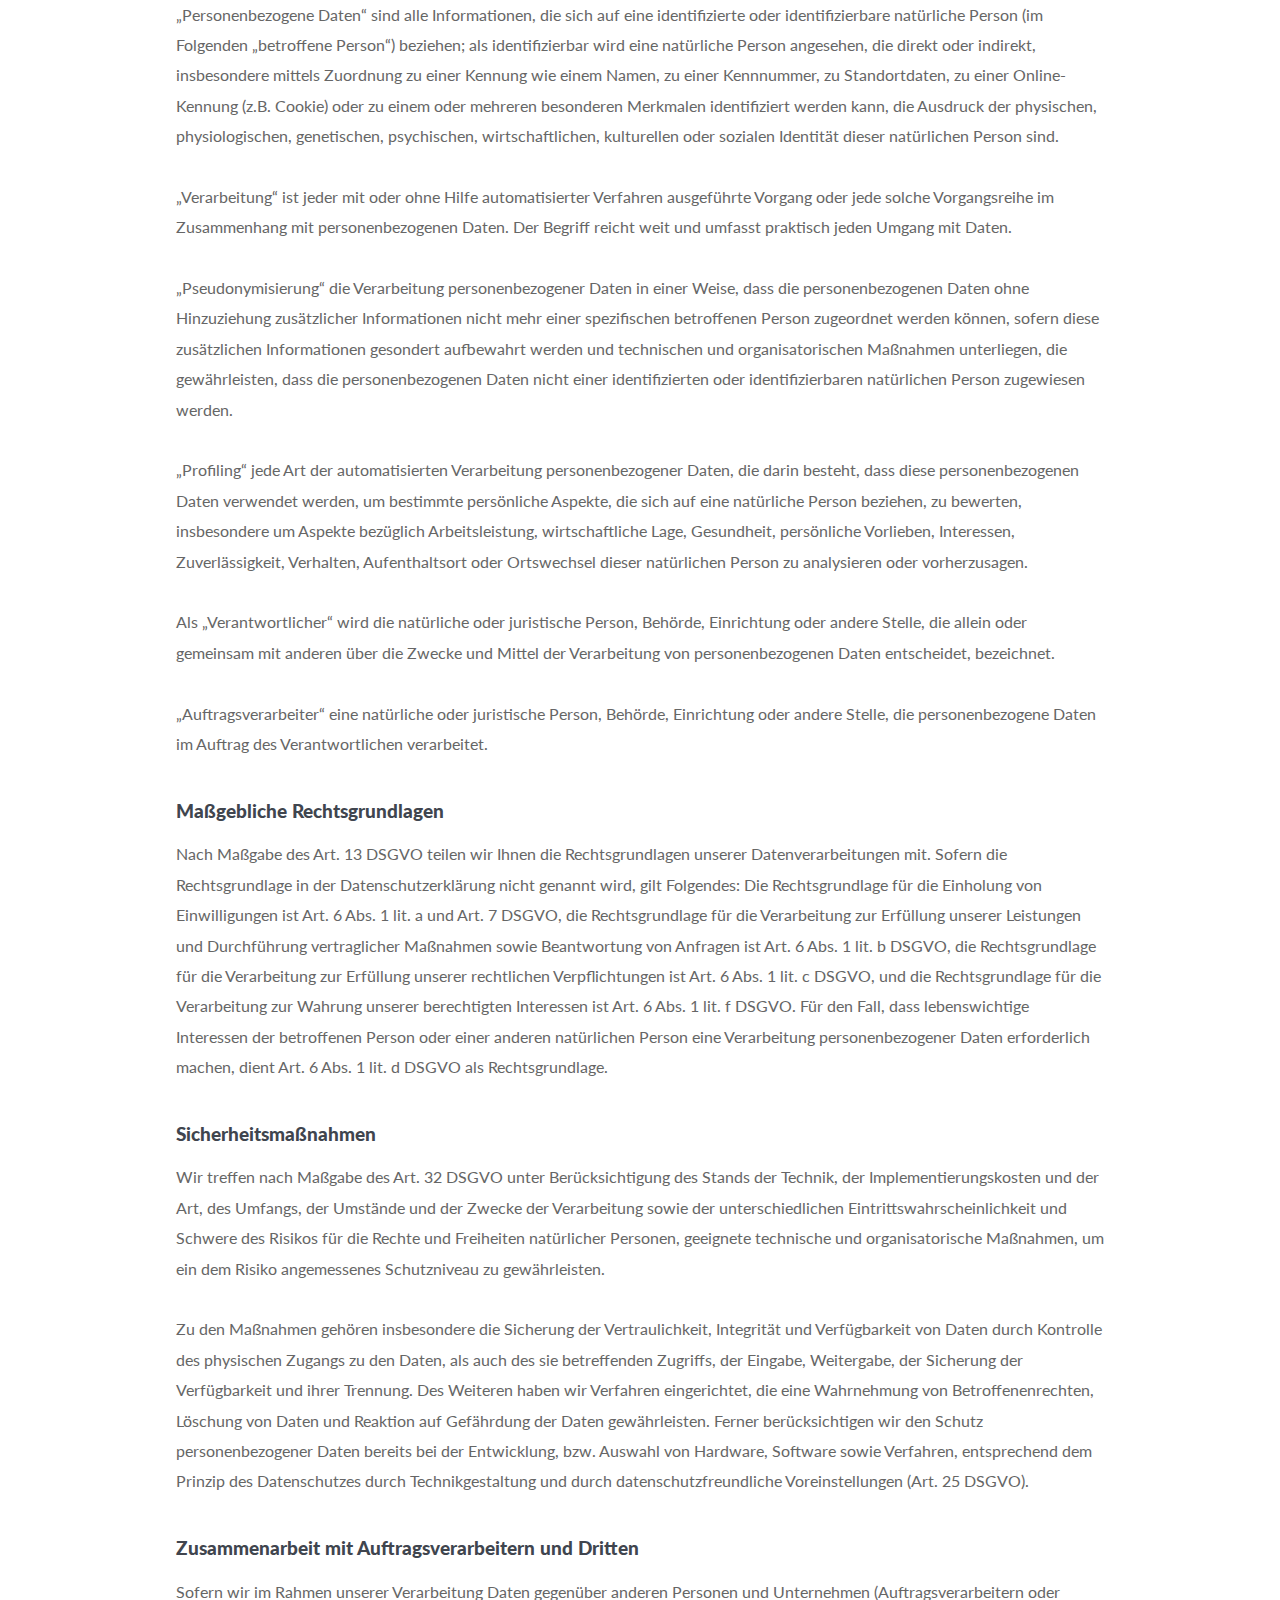
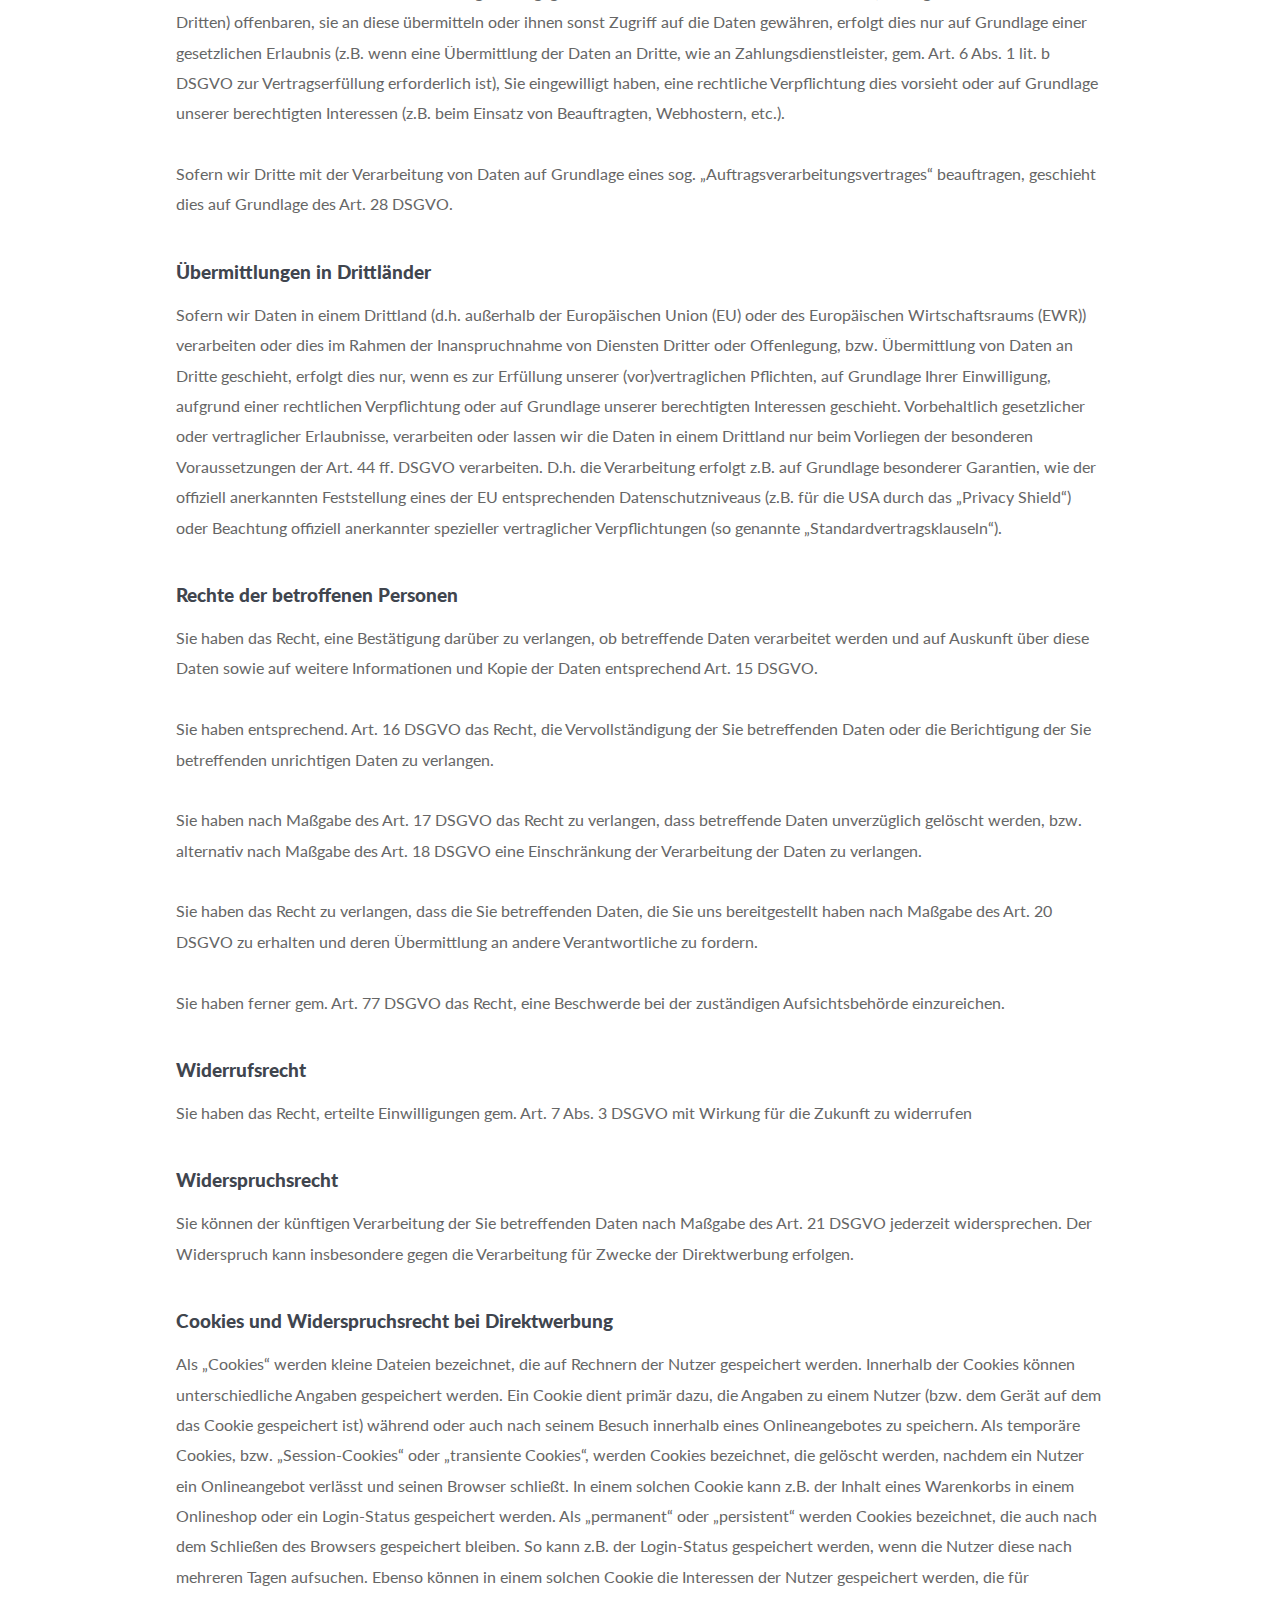
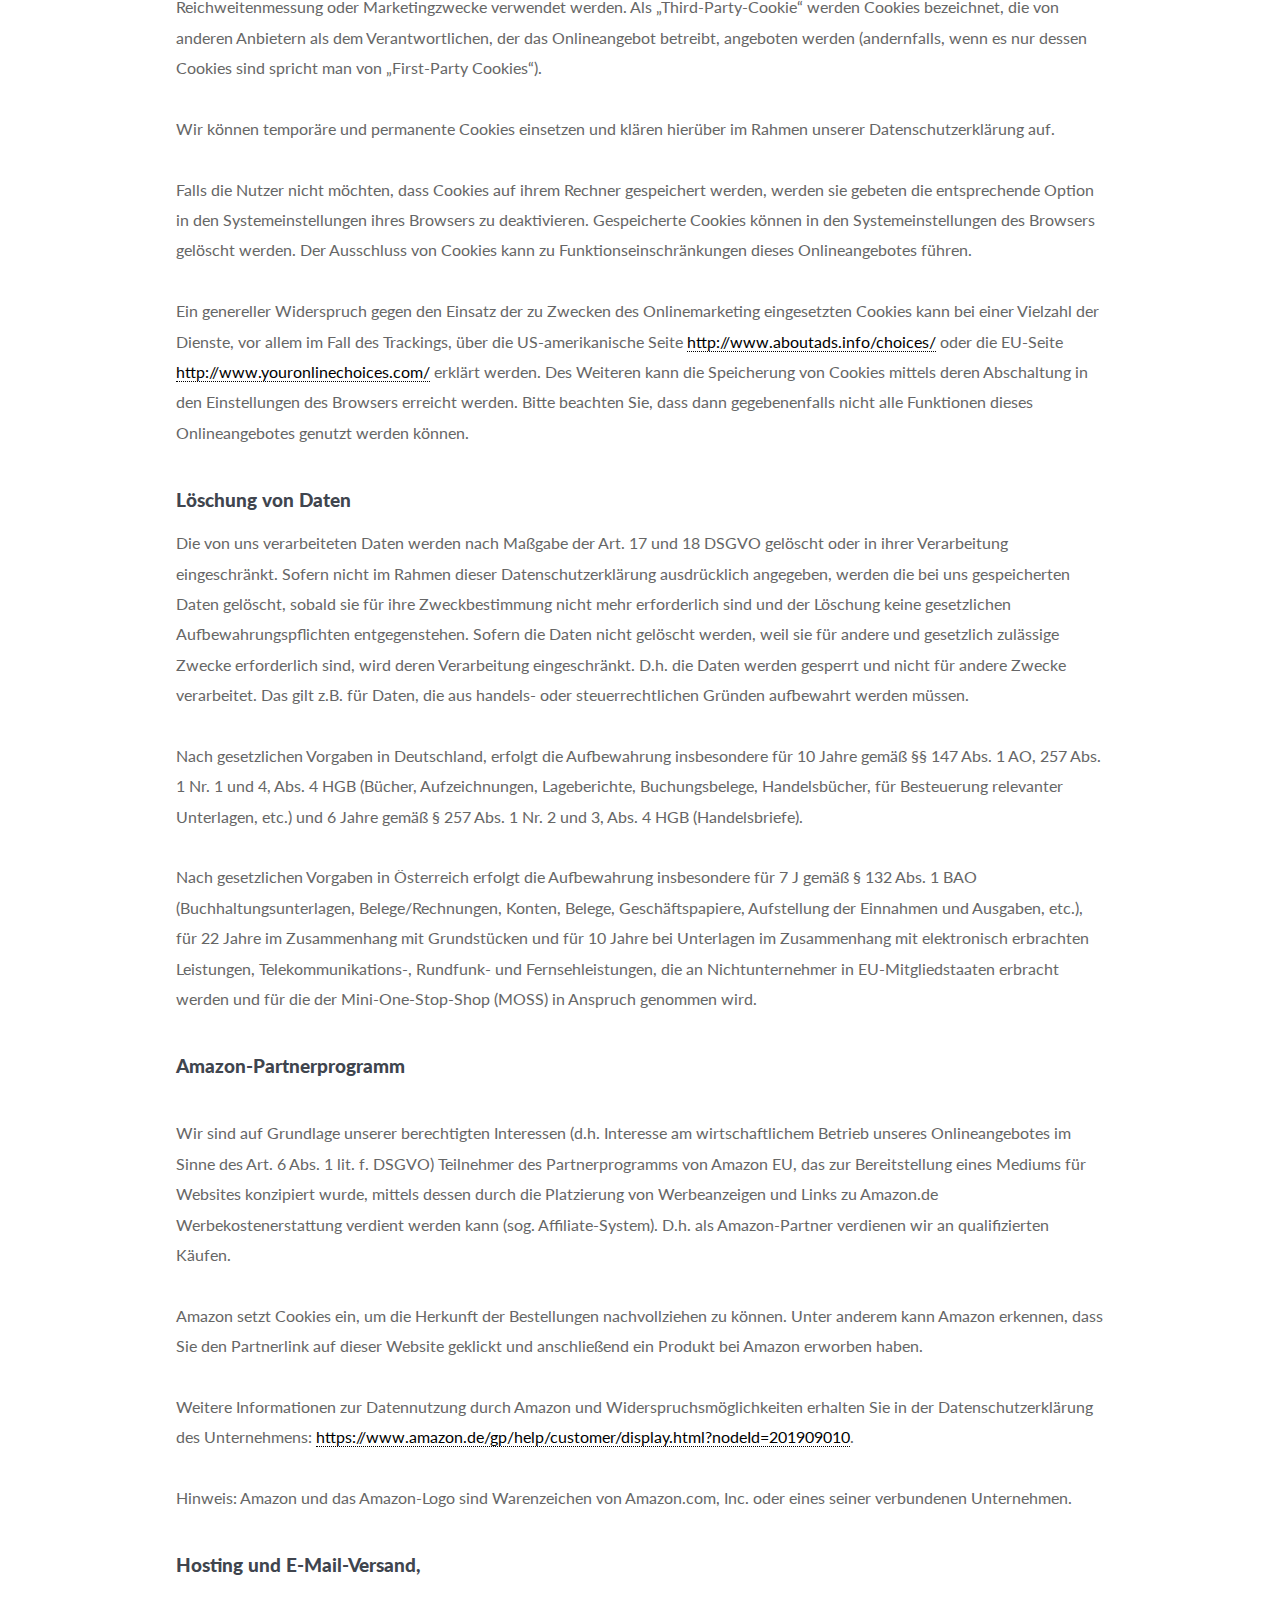
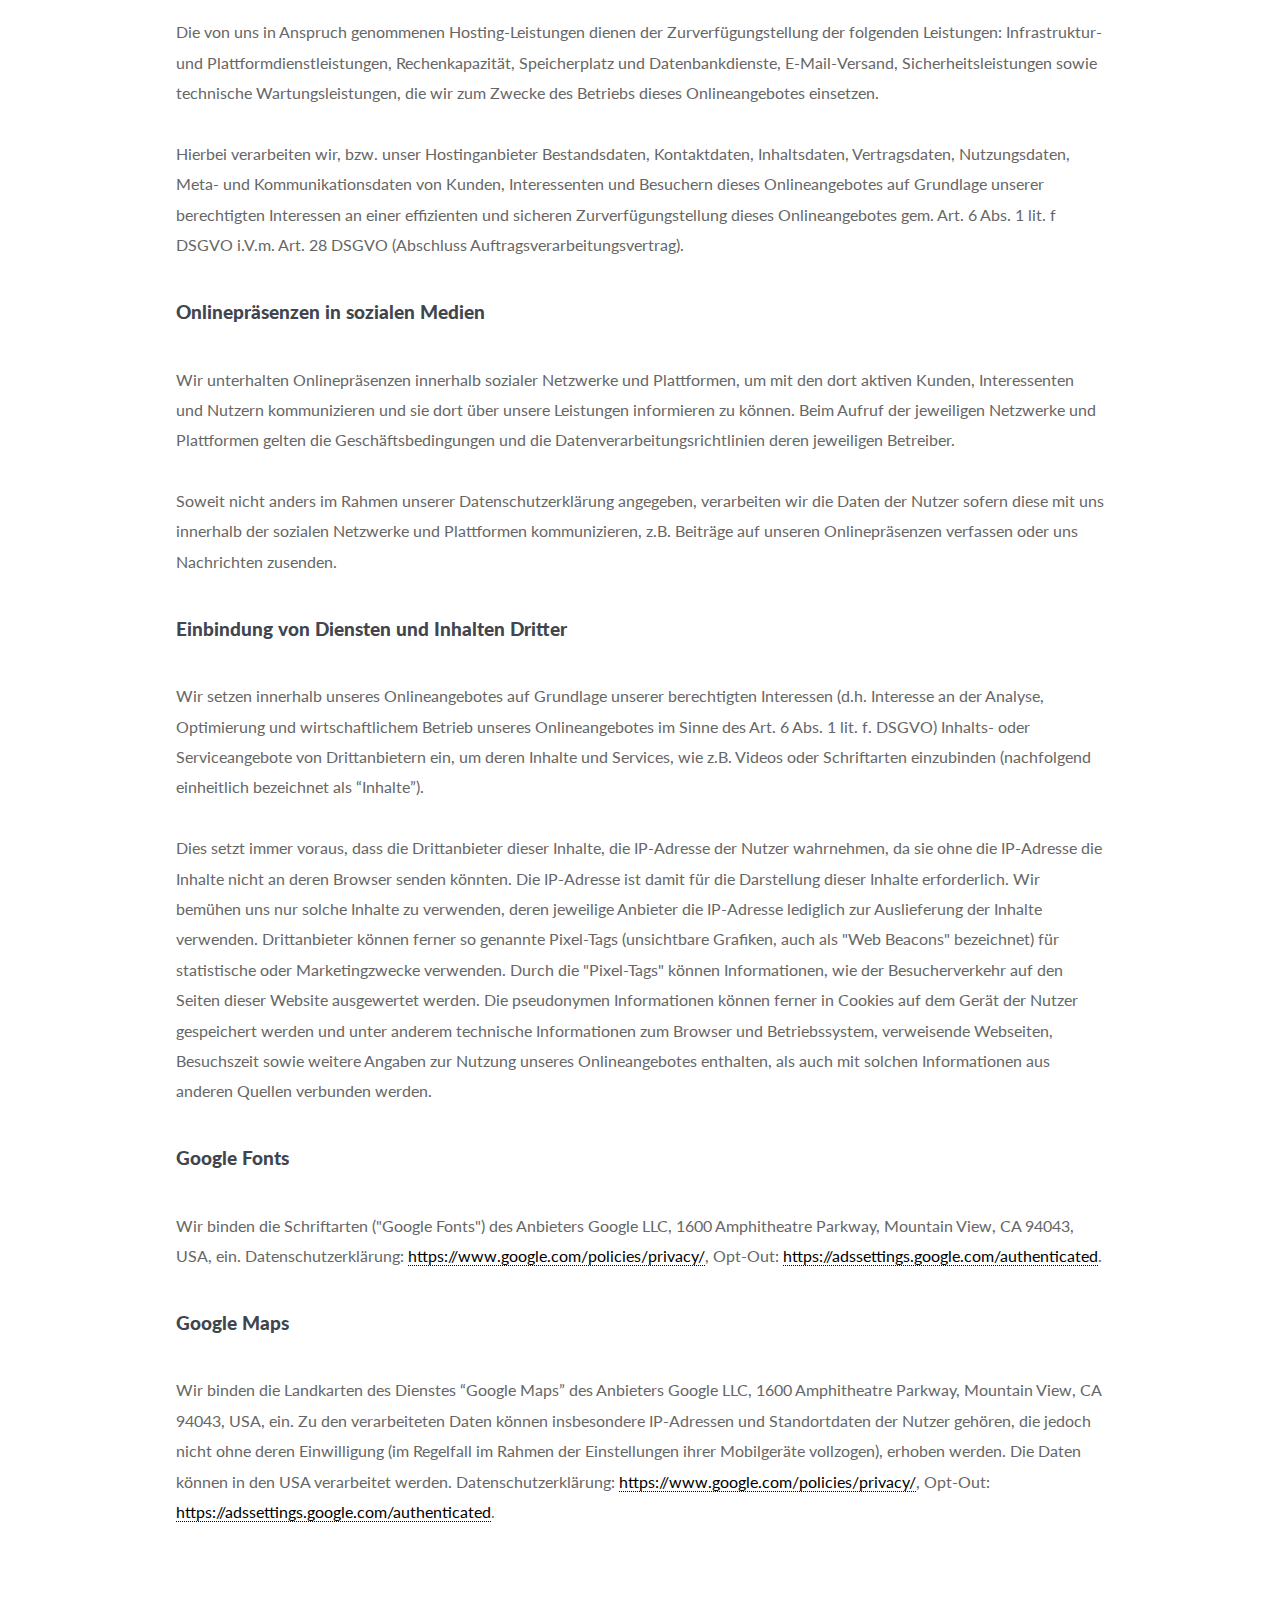
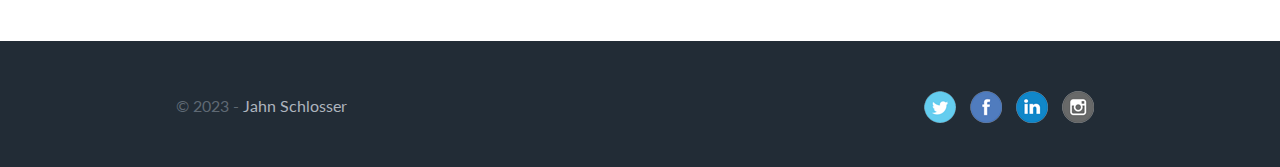
<file: contact_de.html>
<!DOCTYPE html>
<!--[if lt IE 7]>      <html class="no-js lt-ie9 lt-ie8 lt-ie7"> <![endif]-->
<!--[if IE 7]>         <html class="no-js lt-ie9 lt-ie8"> <![endif]-->
<!--[if IE 8]>         <html class="no-js lt-ie9"> <![endif]-->
<!--[if gt IE 8]><!--> <html class="no-js"> <!--<![endif]-->

<head>

<!-- Meta
================================================== -->
<title>Jahn Schlosser.</title>
<meta content="" name="description">
<meta content="width=device-width, initial-scale=1" name="viewport">
<meta charset="utf-8">

<!-- CSS
================================================== -->
<link href="css/normalize.css" rel="stylesheet">
<link href="css/type.css" rel="stylesheet">
<link href="css/grid.css" rel="stylesheet">
<link href="css/main.css" rel="stylesheet">
<link href='http://fonts.googleapis.com/css?family=Merriweather:700' rel='stylesheet' type='text/css'>
<link href='http://fonts.googleapis.com/css?family=Lato:400,700,900,400italic' rel='stylesheet' type='text/css'>

<!-- JAVASCRIPT
================================================== --> 
<script src="http://ajax.googleapis.com/ajax/libs/jquery/1.10.2/jquery.min.js"></script>
<script src="js/jquery.slimmenu.js"></script>
<script src="js/jquery.powertip.js"></script>
<script src="js/jquery.fitvids.js"></script>
<script src="js/twitter.js"></script>
<script src="js/scripts.js"></script>

<!-- FAVICON
================================================== -->
<!-- For IE 9 and below. ICO should be 32x32 pixels in size -->
<!--[if IE]><link rel="shortcut icon" href="favicon.ico"><![endif]-->

<!-- Touch Icons - iOS and Android 2.1+ 180x180 pixels in size. --> 
<link rel="apple-touch-icon-precomposed" href="favicon.ico">

<!-- Firefox, Chrome, Safari, IE 11+ and Opera. 196x196 pixels in size. -->
<link rel="icon" href="favicon.ico">

</head>
<body class="contact">

<!-- HEADER
================================================== -->
<div id="header">
	<div class="container_12">
		<div class="grid_4">
			<h1 id="logo"><a href="index_de.html">Jahn Schlosser.</a></h1>
		</div>

		<div class="grid_8">
			<ul class="slimmenu" id="navigation">
				<li><a href="index_de.html">Startseite</a></li>
				<li><a href="contact_de.html">Datenschutz</a></li>
				<li><a href="contact.html"><img src="img/eng.png"></a></li>
			</ul>
		</div>
	</div>
</div>


<div class="container_12">

<!-- MAP
================================================== -->	
	<div class="grid_12">
		

<!-- CONTACT US
================================================== -->		
		<h1>Kontaktiere Mich</h1>

		<p>Mit mir Kontakt aufzunehmen ist super einfach. Schreibe mir einfach.</p>
	
		<p>Email - jahn.schlosser {at} gmail.com - oder einfach hier klicken:</p><a href="mailto:jahn.schlosser@gmail.com?subject=Kontakt_auf_der_Webseite" class="black button" style="margin-left:35%;">EMAIL</a>
<p>
		<br><br>
		<h2>Datenschutzerklärung</h2><h3 id="dsg-general-intro"></h3><p>Diese Datenschutzerklärung klärt Sie über die Art, den Umfang und Zweck der Verarbeitung von personenbezogenen Daten (nachfolgend kurz „Daten“) innerhalb unseres Onlineangebotes und der mit ihm verbundenen Webseiten, Funktionen und Inhalte sowie externen Onlinepräsenzen, wie z.B. unser Social Media Profile auf (nachfolgend gemeinsam bezeichnet als „Onlineangebot“). Im Hinblick auf die verwendeten Begrifflichkeiten, wie z.B. „Verarbeitung“ oder „Verantwortlicher“ verweisen wir auf die Definitionen im Art. 4 der Datenschutzgrundverordnung (DSGVO).<br>
<br>
</p><h3 id="dsg-general-controller">Verantwortlicher</h3><p><span class="tsmcontroller">Jahn Schlosser<br>
Kiefernweg 21<br>
50999 Köln<br>
jahn.schlosser@gmail.com<br>
</span></p><h3 id="dsg-general-datatype">Arten der verarbeiteten Daten:</h3><p>-	Bestandsdaten (z.B., Namen, Adressen).<br>
-	Kontaktdaten (z.B., E-Mail, Telefonnummern).<br>
-	Inhaltsdaten (z.B., Texteingaben, Fotografien, Videos).<br>
-	Nutzungsdaten (z.B., besuchte Webseiten, Interesse an Inhalten, Zugriffszeiten).<br>
-	Meta-/Kommunikationsdaten (z.B., Geräte-Informationen, IP-Adressen).<br>
</p><h3 id="dsg-general-datasubjects">Kategorien betroffener Personen</h3><p>Besucher und Nutzer des Onlineangebotes (Nachfolgend bezeichnen wir die betroffenen Personen zusammenfassend auch als „Nutzer“).<br>
</p><h3 id="dsg-general-purpose">Zweck der Verarbeitung</h3><p>-	Zurverfügungstellung des Onlineangebotes, seiner Funktionen und  Inhalte.<br>
-	Beantwortung von Kontaktanfragen und Kommunikation mit Nutzern.<br>
-	Sicherheitsmaßnahmen.<br>
-	Reichweitenmessung/Marketing<br>
<span class="tsmcom"></span></p><h3 id="dsg-general-terms">Verwendete Begrifflichkeiten </h3><p>„Personenbezogene Daten“ sind alle Informationen, die sich auf eine identifizierte oder identifizierbare natürliche Person (im Folgenden „betroffene Person“) beziehen; als identifizierbar wird eine natürliche Person angesehen, die direkt oder indirekt, insbesondere mittels Zuordnung zu einer Kennung wie einem Namen, zu einer Kennnummer, zu Standortdaten, zu einer Online-Kennung (z.B. Cookie) oder zu einem oder mehreren besonderen Merkmalen identifiziert werden kann, die Ausdruck der physischen, physiologischen, genetischen, psychischen, wirtschaftlichen, kulturellen oder sozialen Identität dieser natürlichen Person sind.<br>
<br>
„Verarbeitung“ ist jeder mit oder ohne Hilfe automatisierter Verfahren ausgeführte Vorgang oder jede solche Vorgangsreihe im Zusammenhang mit personenbezogenen Daten. Der Begriff reicht weit und umfasst praktisch jeden Umgang mit Daten.<br>
<br>
„Pseudonymisierung“ die Verarbeitung personenbezogener Daten in einer Weise, dass die personenbezogenen Daten ohne Hinzuziehung zusätzlicher Informationen nicht mehr einer spezifischen betroffenen Person zugeordnet werden können, sofern diese zusätzlichen Informationen gesondert aufbewahrt werden und technischen und organisatorischen Maßnahmen unterliegen, die gewährleisten, dass die personenbezogenen Daten nicht einer identifizierten oder identifizierbaren natürlichen Person zugewiesen werden.<br>
<br>
„Profiling“ jede Art der automatisierten Verarbeitung personenbezogener Daten, die darin besteht, dass diese personenbezogenen Daten verwendet werden, um bestimmte persönliche Aspekte, die sich auf eine natürliche Person beziehen, zu bewerten, insbesondere um Aspekte bezüglich Arbeitsleistung, wirtschaftliche Lage, Gesundheit, persönliche Vorlieben, Interessen, Zuverlässigkeit, Verhalten, Aufenthaltsort oder Ortswechsel dieser natürlichen Person zu analysieren oder vorherzusagen.<br>
<br>
Als „Verantwortlicher“ wird die natürliche oder juristische Person, Behörde, Einrichtung oder andere Stelle, die allein oder gemeinsam mit anderen über die Zwecke und Mittel der Verarbeitung von personenbezogenen Daten entscheidet, bezeichnet.<br>
<br>
„Auftragsverarbeiter“ eine natürliche oder juristische Person, Behörde, Einrichtung oder andere Stelle, die personenbezogene Daten im Auftrag des Verantwortlichen verarbeitet.<br>
</p><h3 id="dsg-general-legalbasis">Maßgebliche Rechtsgrundlagen</h3><p>Nach Maßgabe des Art. 13 DSGVO teilen wir Ihnen die Rechtsgrundlagen unserer Datenverarbeitungen mit. Sofern die Rechtsgrundlage in der Datenschutzerklärung nicht genannt wird, gilt Folgendes: Die Rechtsgrundlage für die Einholung von Einwilligungen ist Art. 6 Abs. 1 lit. a und Art. 7 DSGVO, die Rechtsgrundlage für die Verarbeitung zur Erfüllung unserer Leistungen und Durchführung vertraglicher Maßnahmen sowie Beantwortung von Anfragen ist Art. 6 Abs. 1 lit. b DSGVO, die Rechtsgrundlage für die Verarbeitung zur Erfüllung unserer rechtlichen Verpflichtungen ist Art. 6 Abs. 1 lit. c DSGVO, und die Rechtsgrundlage für die Verarbeitung zur Wahrung unserer berechtigten Interessen ist Art. 6 Abs. 1 lit. f DSGVO. Für den Fall, dass lebenswichtige Interessen der betroffenen Person oder einer anderen natürlichen Person eine Verarbeitung personenbezogener Daten erforderlich machen, dient Art. 6 Abs. 1 lit. d DSGVO als Rechtsgrundlage.</p><h3 id="dsg-general-securitymeasures">Sicherheitsmaßnahmen</h3><p>Wir treffen nach Maßgabe des Art. 32 DSGVO unter Berücksichtigung des Stands der Technik, der Implementierungskosten und der Art, des Umfangs, der Umstände und der Zwecke der Verarbeitung sowie der unterschiedlichen Eintrittswahrscheinlichkeit und Schwere des Risikos für die Rechte und Freiheiten natürlicher Personen, geeignete technische und organisatorische Maßnahmen, um ein dem Risiko angemessenes Schutzniveau zu gewährleisten.<br>
<br>
Zu den Maßnahmen gehören insbesondere die Sicherung der Vertraulichkeit, Integrität und Verfügbarkeit von Daten durch Kontrolle des physischen Zugangs zu den Daten, als auch des sie betreffenden Zugriffs, der Eingabe, Weitergabe, der Sicherung der Verfügbarkeit und ihrer Trennung. Des Weiteren haben wir Verfahren eingerichtet, die eine Wahrnehmung von Betroffenenrechten, Löschung von Daten und Reaktion auf Gefährdung der Daten gewährleisten. Ferner berücksichtigen wir den Schutz personenbezogener Daten bereits bei der Entwicklung, bzw. Auswahl von Hardware, Software sowie Verfahren, entsprechend dem Prinzip des Datenschutzes durch Technikgestaltung und durch datenschutzfreundliche Voreinstellungen (Art. 25 DSGVO).<br>
</p><h3 id="dsg-general-coprocessing">Zusammenarbeit mit Auftragsverarbeitern und Dritten</h3><p>Sofern wir im Rahmen unserer Verarbeitung Daten gegenüber anderen Personen und Unternehmen (Auftragsverarbeitern oder Dritten) offenbaren, sie an diese übermitteln oder ihnen sonst Zugriff auf die Daten gewähren, erfolgt dies nur auf Grundlage einer gesetzlichen Erlaubnis (z.B. wenn eine Übermittlung der Daten an Dritte, wie an Zahlungsdienstleister, gem. Art. 6 Abs. 1 lit. b DSGVO zur Vertragserfüllung erforderlich ist), Sie eingewilligt haben, eine rechtliche Verpflichtung dies vorsieht oder auf Grundlage unserer berechtigten Interessen (z.B. beim Einsatz von Beauftragten, Webhostern, etc.). <br>
<br>
Sofern wir Dritte mit der Verarbeitung von Daten auf Grundlage eines sog. „Auftragsverarbeitungsvertrages“ beauftragen, geschieht dies auf Grundlage des Art. 28 DSGVO.</p><h3 id="dsg-general-thirdparty">Übermittlungen in Drittländer</h3><p>Sofern wir Daten in einem Drittland (d.h. außerhalb der Europäischen Union (EU) oder des Europäischen Wirtschaftsraums (EWR)) verarbeiten oder dies im Rahmen der Inanspruchnahme von Diensten Dritter oder Offenlegung, bzw. Übermittlung von Daten an Dritte geschieht, erfolgt dies nur, wenn es zur Erfüllung unserer (vor)vertraglichen Pflichten, auf Grundlage Ihrer Einwilligung, aufgrund einer rechtlichen Verpflichtung oder auf Grundlage unserer berechtigten Interessen geschieht. Vorbehaltlich gesetzlicher oder vertraglicher Erlaubnisse, verarbeiten oder lassen wir die Daten in einem Drittland nur beim Vorliegen der besonderen Voraussetzungen der Art. 44 ff. DSGVO verarbeiten. D.h. die Verarbeitung erfolgt z.B. auf Grundlage besonderer Garantien, wie der offiziell anerkannten Feststellung eines der EU entsprechenden Datenschutzniveaus (z.B. für die USA durch das „Privacy Shield“) oder Beachtung offiziell anerkannter spezieller vertraglicher Verpflichtungen (so genannte „Standardvertragsklauseln“).</p><h3 id="dsg-general-rightssubject">Rechte der betroffenen Personen</h3><p>Sie haben das Recht, eine Bestätigung darüber zu verlangen, ob betreffende Daten verarbeitet werden und auf Auskunft über diese Daten sowie auf weitere Informationen und Kopie der Daten entsprechend Art. 15 DSGVO.<br>
<br>
Sie haben entsprechend. Art. 16 DSGVO das Recht, die Vervollständigung der Sie betreffenden Daten oder die Berichtigung der Sie betreffenden unrichtigen Daten zu verlangen.<br>
<br>
Sie haben nach Maßgabe des Art. 17 DSGVO das Recht zu verlangen, dass betreffende Daten unverzüglich gelöscht werden, bzw. alternativ nach Maßgabe des Art. 18 DSGVO eine Einschränkung der Verarbeitung der Daten zu verlangen.<br>
<br>
Sie haben das Recht zu verlangen, dass die Sie betreffenden Daten, die Sie uns bereitgestellt haben nach Maßgabe des Art. 20 DSGVO zu erhalten und deren Übermittlung an andere Verantwortliche zu fordern. <br>
<br>
Sie haben ferner gem. Art. 77 DSGVO das Recht, eine Beschwerde bei der zuständigen Aufsichtsbehörde einzureichen.</p><h3 id="dsg-general-revokeconsent">Widerrufsrecht</h3><p>Sie haben das Recht, erteilte Einwilligungen gem. Art. 7 Abs. 3 DSGVO mit Wirkung für die Zukunft zu widerrufen</p><h3 id="dsg-general-object">Widerspruchsrecht</h3><p>Sie können der künftigen Verarbeitung der Sie betreffenden Daten nach Maßgabe des Art. 21 DSGVO jederzeit widersprechen. Der Widerspruch kann insbesondere gegen die Verarbeitung für Zwecke der Direktwerbung erfolgen.</p><h3 id="dsg-general-cookies">Cookies und Widerspruchsrecht bei Direktwerbung</h3><p>Als „Cookies“ werden kleine Dateien bezeichnet, die auf Rechnern der Nutzer gespeichert werden. Innerhalb der Cookies können unterschiedliche Angaben gespeichert werden. Ein Cookie dient primär dazu, die Angaben zu einem Nutzer (bzw. dem Gerät auf dem das Cookie gespeichert ist) während oder auch nach seinem Besuch innerhalb eines Onlineangebotes zu speichern. Als temporäre Cookies, bzw. „Session-Cookies“ oder „transiente Cookies“, werden Cookies bezeichnet, die gelöscht werden, nachdem ein Nutzer ein Onlineangebot verlässt und seinen Browser schließt. In einem solchen Cookie kann z.B. der Inhalt eines Warenkorbs in einem Onlineshop oder ein Login-Status gespeichert werden. Als „permanent“ oder „persistent“ werden Cookies bezeichnet, die auch nach dem Schließen des Browsers gespeichert bleiben. So kann z.B. der Login-Status gespeichert werden, wenn die Nutzer diese nach mehreren Tagen aufsuchen. Ebenso können in einem solchen Cookie die Interessen der Nutzer gespeichert werden, die für Reichweitenmessung oder Marketingzwecke verwendet werden. Als „Third-Party-Cookie“ werden Cookies bezeichnet, die von anderen Anbietern als dem Verantwortlichen, der das Onlineangebot betreibt, angeboten werden (andernfalls, wenn es nur dessen Cookies sind spricht man von „First-Party Cookies“).<br>
<br>
Wir können temporäre und permanente Cookies einsetzen und klären hierüber im Rahmen unserer Datenschutzerklärung auf.<br>
<br>
Falls die Nutzer nicht möchten, dass Cookies auf ihrem Rechner gespeichert werden, werden sie gebeten die entsprechende Option in den Systemeinstellungen ihres Browsers zu deaktivieren. Gespeicherte Cookies können in den Systemeinstellungen des Browsers gelöscht werden. Der Ausschluss von Cookies kann zu Funktionseinschränkungen dieses Onlineangebotes führen.<br>
<br>
Ein genereller Widerspruch gegen den Einsatz der zu Zwecken des Onlinemarketing eingesetzten Cookies kann bei einer Vielzahl der Dienste, vor allem im Fall des Trackings, über die US-amerikanische Seite <a href="http://www.aboutads.info/choices/">http://www.aboutads.info/choices/</a> oder die EU-Seite <a href="http://www.youronlinechoices.com/">http://www.youronlinechoices.com/</a> erklärt werden. Des Weiteren kann die Speicherung von Cookies mittels deren Abschaltung in den Einstellungen des Browsers erreicht werden. Bitte beachten Sie, dass dann gegebenenfalls nicht alle Funktionen dieses Onlineangebotes genutzt werden können.</p><h3 id="dsg-general-erasure">Löschung von Daten</h3><p>Die von uns verarbeiteten Daten werden nach Maßgabe der Art. 17 und 18 DSGVO gelöscht oder in ihrer Verarbeitung eingeschränkt. Sofern nicht im Rahmen dieser Datenschutzerklärung ausdrücklich angegeben, werden die bei uns gespeicherten Daten gelöscht, sobald sie für ihre Zweckbestimmung nicht mehr erforderlich sind und der Löschung keine gesetzlichen Aufbewahrungspflichten entgegenstehen. Sofern die Daten nicht gelöscht werden, weil sie für andere und gesetzlich zulässige Zwecke erforderlich sind, wird deren Verarbeitung eingeschränkt. D.h. die Daten werden gesperrt und nicht für andere Zwecke verarbeitet. Das gilt z.B. für Daten, die aus handels- oder steuerrechtlichen Gründen aufbewahrt werden müssen.<br>
<br>
Nach gesetzlichen Vorgaben in Deutschland, erfolgt die Aufbewahrung insbesondere für 10 Jahre gemäß §§ 147 Abs. 1 AO, 257 Abs. 1 Nr. 1 und 4, Abs. 4 HGB (Bücher, Aufzeichnungen, Lageberichte, Buchungsbelege, Handelsbücher, für Besteuerung relevanter Unterlagen, etc.) und 6 Jahre gemäß § 257 Abs. 1 Nr. 2 und 3, Abs. 4 HGB (Handelsbriefe). <br>
<br>
Nach gesetzlichen Vorgaben in Österreich erfolgt die Aufbewahrung insbesondere für 7 J gemäß § 132 Abs. 1 BAO (Buchhaltungsunterlagen, Belege/Rechnungen, Konten, Belege, Geschäftspapiere, Aufstellung der Einnahmen und Ausgaben, etc.), für 22 Jahre im Zusammenhang mit Grundstücken und für 10 Jahre bei Unterlagen im Zusammenhang mit elektronisch erbrachten Leistungen, Telekommunikations-, Rundfunk- und Fernsehleistungen, die an Nichtunternehmer in EU-Mitgliedstaaten erbracht werden und für die der Mini-One-Stop-Shop (MOSS) in Anspruch genommen wird.</p><p></p><h3 id="dsg-affiliate-amazon">Amazon-Partnerprogramm</h3><p></p><p><span class="ts-muster-content">Wir sind auf Grundlage unserer berechtigten Interessen (d.h. Interesse am wirtschaftlichem Betrieb unseres Onlineangebotes im Sinne des Art. 6 Abs. 1 lit. f. DSGVO) Teilnehmer des Partnerprogramms von Amazon EU, das zur Bereitstellung eines Mediums für Websites konzipiert wurde, mittels dessen durch die Platzierung von Werbeanzeigen und Links zu Amazon.de Werbekostenerstattung verdient werden kann (sog. Affiliate-System). D.h. als Amazon-Partner verdienen wir an qualifizierten Käufen.<br>
<br>
Amazon setzt Cookies ein, um die Herkunft der Bestellungen nachvollziehen zu können. Unter anderem kann Amazon erkennen, dass Sie den Partnerlink auf dieser Website geklickt und anschließend ein Produkt bei Amazon erworben haben.<br>
<br>
Weitere Informationen zur Datennutzung durch Amazon und Widerspruchsmöglichkeiten erhalten Sie in der Datenschutzerklärung des Unternehmens: <a target="_blank" href="https://www.amazon.de/gp/help/customer/display.html?nodeId=201909010">https://www.amazon.de/gp/help/customer/display.html?nodeId=201909010</a>.<br>
<br>
Hinweis: Amazon und das Amazon-Logo sind Warenzeichen von Amazon.com, Inc. oder eines seiner verbundenen Unternehmen.</span></p><p></p><h3 id="dsg-hostingprovider">Hosting und E-Mail-Versand,</h3><p></p><p><span class="ts-muster-content">Die von uns in Anspruch genommenen Hosting-Leistungen dienen der Zurverfügungstellung der folgenden Leistungen: Infrastruktur- und Plattformdienstleistungen, Rechenkapazität, Speicherplatz und Datenbankdienste, E-Mail-Versand, Sicherheitsleistungen sowie technische Wartungsleistungen, die wir zum Zwecke des Betriebs dieses Onlineangebotes einsetzen. <br>
<br>
Hierbei verarbeiten wir, bzw. unser Hostinganbieter Bestandsdaten, Kontaktdaten, Inhaltsdaten, Vertragsdaten, Nutzungsdaten, Meta- und Kommunikationsdaten von Kunden, Interessenten und Besuchern dieses Onlineangebotes auf Grundlage unserer berechtigten Interessen an einer effizienten und sicheren Zurverfügungstellung dieses Onlineangebotes gem. Art. 6 Abs. 1 lit. f DSGVO i.V.m. Art. 28 DSGVO (Abschluss Auftragsverarbeitungsvertrag).</span></p><p></p><h3 id="dsg-socialmedia">Onlinepräsenzen in sozialen Medien</h3><p></p><p><span class="ts-muster-content">Wir unterhalten Onlinepräsenzen innerhalb sozialer Netzwerke und Plattformen, um mit den dort aktiven Kunden, Interessenten und Nutzern kommunizieren und sie dort über unsere Leistungen informieren zu können. Beim Aufruf der jeweiligen Netzwerke und Plattformen gelten die Geschäftsbedingungen und die Datenverarbeitungsrichtlinien deren jeweiligen Betreiber. <br>
<br>
Soweit nicht anders im Rahmen unserer Datenschutzerklärung angegeben, verarbeiten wir die Daten der Nutzer sofern diese mit uns innerhalb der sozialen Netzwerke und Plattformen kommunizieren, z.B. Beiträge auf unseren Onlinepräsenzen verfassen oder uns Nachrichten zusenden.</span></p><p></p><h3 id="dsg-thirdparty-einleitung">Einbindung von Diensten und Inhalten Dritter</h3><p></p><p><span class="ts-muster-content">Wir setzen innerhalb unseres Onlineangebotes auf Grundlage unserer berechtigten Interessen (d.h. Interesse an der Analyse, Optimierung und wirtschaftlichem Betrieb unseres Onlineangebotes im Sinne des Art. 6 Abs. 1 lit. f. DSGVO) Inhalts- oder Serviceangebote von Drittanbietern ein, um deren Inhalte und Services, wie z.B. Videos oder Schriftarten einzubinden (nachfolgend einheitlich bezeichnet als “Inhalte”). <br>
<br>
Dies setzt immer voraus, dass die Drittanbieter dieser Inhalte, die IP-Adresse der Nutzer wahrnehmen, da sie ohne die IP-Adresse die Inhalte nicht an deren Browser senden könnten. Die IP-Adresse ist damit für die Darstellung dieser Inhalte erforderlich. Wir bemühen uns nur solche Inhalte zu verwenden, deren jeweilige Anbieter die IP-Adresse lediglich zur Auslieferung der Inhalte verwenden. Drittanbieter können ferner so genannte Pixel-Tags (unsichtbare Grafiken, auch als "Web Beacons" bezeichnet) für statistische oder Marketingzwecke verwenden. Durch die "Pixel-Tags" können Informationen, wie der Besucherverkehr auf den Seiten dieser Website ausgewertet werden. Die pseudonymen Informationen können ferner in Cookies auf dem Gerät der Nutzer gespeichert werden und unter anderem technische Informationen zum Browser und Betriebssystem, verweisende Webseiten, Besuchszeit sowie weitere Angaben zur Nutzung unseres Onlineangebotes enthalten, als auch mit solchen Informationen aus anderen Quellen verbunden werden.</span></p><p></p><h3 id="dsg-thirdparty-googlefonts">Google Fonts</h3><p></p><p><span class="ts-muster-content">Wir binden die Schriftarten ("Google Fonts") des Anbieters Google LLC, 1600 Amphitheatre Parkway, Mountain View, CA 94043, USA, ein. Datenschutzerklärung: <a target="_blank" href="https://www.google.com/policies/privacy/">https://www.google.com/policies/privacy/</a>, Opt-Out: <a target="_blank" href="https://adssettings.google.com/authenticated">https://adssettings.google.com/authenticated</a>.</span></p><p></p><h3 id="dsg-thirdparty-googlemaps">Google Maps</h3><p></p><p><span class="ts-muster-content">Wir binden die Landkarten des Dienstes “Google Maps” des Anbieters Google LLC, 1600 Amphitheatre Parkway, Mountain View, CA 94043, USA, ein. Zu den verarbeiteten Daten können insbesondere IP-Adressen und Standortdaten der Nutzer gehören, die jedoch nicht ohne deren Einwilligung (im Regelfall im Rahmen der Einstellungen ihrer Mobilgeräte vollzogen), erhoben werden. Die Daten können in den USA verarbeitet werden. Datenschutzerklärung: <a target="_blank" href="https://www.google.com/policies/privacy/">https://www.google.com/policies/privacy/</a>, Opt-Out: <a target="_blank" href="https://adssettings.google.com/authenticated">https://adssettings.google.com/authenticated</a>.</span></p>	
		</p>	
	</div>
</div>

<!-- FOOTER
================================================== -->
<div id="footer">
<div id="subfooter">
	<div class="container_12">
		<div class="grid_6">
			<p class="copyright">&copy; 2023 - <a href="index_de.html">Jahn Schlosser</a></p>
		</div>

		<div class="grid_6">
			<ul class="social">
				<li><a href="http://twitter.com/jahnschlosser"><img alt="Twitter" src="img/social/twitter.png"></a></li>
				<li><a href="http://facebook.com/jahnschlosser"><img alt="Facebook" src="img/social/facebook.png"></a></li>
				<li><a href="https://es.linkedin.com/in/jahnschlosser"><img alt="LinkedIn" src="img/social/linkedin.png"></a></li>
				<li><a href="http://instagram.com/jahnschlosser"><img alt="Instagram" src="img/social/instagram.png"></a></li>
			</ul>
		</div>
	</div>
</div>
    
</body>
<script>
  (function(i,s,o,g,r,a,m){i['GoogleAnalyticsObject']=r;i[r]=i[r]||function(){
  (i[r].q=i[r].q||[]).push(arguments)},i[r].l=1*new Date();a=s.createElement(o),
  m=s.getElementsByTagName(o)[0];a.async=1;a.src=g;m.parentNode.insertBefore(a,m)
  })(window,document,'script','//www.google-analytics.com/analytics.js','ga');

  ga('create', 'UA-44722413-1', 'auto');
  ga('send', 'pageview');

</script>
</html>
</file>
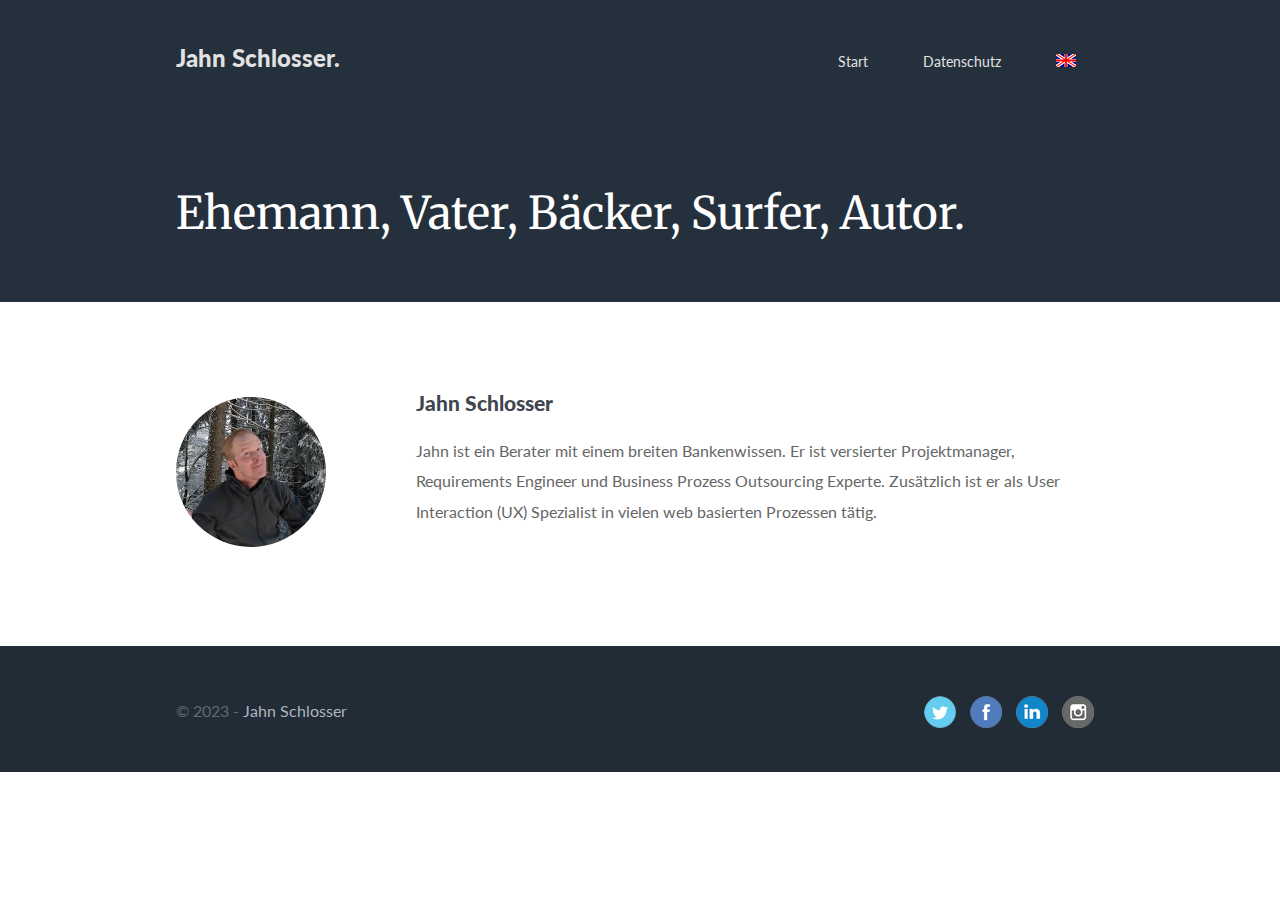
<file: index_de.html>
<!DOCTYPE html>
<!--[if lt IE 7]>      <html class="no-js lt-ie9 lt-ie8 lt-ie7"> <![endif]-->
<!--[if IE 7]>         <html class="no-js lt-ie9 lt-ie8"> <![endif]-->
<!--[if IE 8]>         <html class="no-js lt-ie9"> <![endif]-->
<!--[if gt IE 8]><!--> <html class="no-js"> <!--<![endif]-->

<head>

<!-- Meta
================================================== -->
<title>Jahn Schlosser.</title>
<meta content="" name="description">
<meta content="width=device-width, initial-scale=1" name="viewport">
<meta charset="utf-8">



<!-- CSS
================================================== -->
<link href="css/normalize.css" rel="stylesheet">
<link href="css/type.css" rel="stylesheet">
<link href="css/grid.css" rel="stylesheet">
<link href="css/main.css" rel="stylesheet">
<link href='http://fonts.googleapis.com/css?family=Merriweather:700' rel='stylesheet' type='text/css'>
<link href='http://fonts.googleapis.com/css?family=Lato:400,700,900,400italic' rel='stylesheet' type='text/css'>

<!-- JAVASCRIPT
================================================== --> 
<script src="http://ajax.googleapis.com/ajax/libs/jquery/1.10.2/jquery.min.js"></script>
<script src="js/jquery.slimmenu.js"></script>
<script src="js/jquery.powertip.js"></script>
<script src="js/jquery.fitvids.js"></script>
<script src="js/twitter.js"></script>
<script src="js/scripts.js"></script>

<!-- FAVICON
================================================== -->
<!-- For IE 9 and below. ICO should be 32x32 pixels in size -->
<!--[if IE]><link rel="shortcut icon" href="favicon.ico"><![endif]-->

<!-- Touch Icons - iOS and Android 2.1+ 180x180 pixels in size. --> 
<link rel="apple-touch-icon-precomposed" href="favicon.ico">

<!-- Firefox, Chrome, Safari, IE 11+ and Opera. 196x196 pixels in size. -->
<link rel="icon" href="favicon.ico">
<link href="favicon.png" rel="shortcut icon" type="image/png">

</head>

<body class="home">

<!-- HEADER
================================================== -->
<div id="header">
	<div class="container_12">
		<div class="grid_4">
			<h1 id="logo"><a href="index_de.html">Jahn Schlosser.</a></h1>
		</div>

		<div class="grid_8">
			<ul class="slimmenu" id="navigation">
				<li><a href="index_de.html">Start</a></li>
				<li><a href="contact_de.html">Datenschutz</a></li>
				<li><a href="index.html"><img src="img/eng.png"></a></li>
			</ul>
		</div>

		<div class="grid_12">
			<h1 class="special">Ehemann, Vater, Bäcker, Surfer, Autor.</h1>
		</div>
	</div>
</div>

<!-- BOOKS
================================================== -->

 
<!-- Blog Posts
================================================== 
<div id="blogs">
	<div class="container_12">
		<div class="grid_12 intro">
			<h2>Latest Blog Posts.</h2>

			<p>The self-publishing landscape is always changing, that's why we publish content to our blog daily. Take a look at our latest blog posts below.</p>
		</div>

		<div class="grid_4 blog">
			<img src="img/example.png" alt="Example Blog Image">

			<h4><a href="blog-single.html">Latest Blog Post</a></h4>

			<p>Lorem Ipsum is simply dummy text of the printing and
			typesetting industry.</p>

			<p><a href="blog-single.html">Read More...</a></p>
		</div>

		<div class="grid_4 blog">
			<img src="img/example-2.png" alt="Example Blog Image">

			<h4><a href="blog-single.html">Second Blog Post</a></h4>

			<p>Lorem Ipsum is simply dummy text of the printing and
			typesetting industry.</p>

			<p><a href="blog-single.html">Read More...</a></p>
		</div>

		<div class="grid_4 blog">
			<img src="img/example.png" alt="Example Blog Image">

			<h4><a href="blog-single.html">Third Blog Post</a></h4>

			<p>Lorem Ipsum is simply dummy text of the printing and
			typesetting industry.</p>

			<p><a href="blog-single.html">Read More...</a></p>
		</div>
	</div>
</div>-->

<!-- AUTHOR
================================================== -->
<div id="author">
	<div class="container_12">
		<div class="grid_3"><img class="author" src=
		"img/jahn.jpg" alt="Example Author Image"></div>

		<div class="grid_9">
			<h2>Jahn Schlosser</h2>
			<p>Jahn ist ein Berater mit einem breiten Bankenwissen. Er ist versierter Projektmanager, Requirements Engineer und Business Prozess Outsourcing Experte. Zusätzlich ist er als User Interaction (UX) Spezialist in vielen web basierten Prozessen tätig.</p>
		</div>
	</div>
</div>

<!-- FOOTER
================================================== -->
<div id="footer">
<div id="subfooter">
	<div class="container_12">
		<div class="grid_6">
			<p class="copyright">&copy; 2023 - <a href="index_de.html">Jahn Schlosser</a></p>
		</div>

		<div class="grid_6">
			<ul class="social">
				<li><a href="http://twitter.com/jahnschlosser"><img alt="Twitter" src="img/social/twitter.png"></a></li>
				<li><a href="http://facebook.com/jahnschlosser"><img alt="Facebook" src="img/social/facebook.png"></a></li>
				<li><a href="https://es.linkedin.com/in/jahnschlosser"><img alt="LinkedIn" src="img/social/linkedin.png"></a></li>
				<li><a href="http://instagram.com/jahnschlosser"><img alt="Instagram" src="img/social/instagram.png"></a></li>
			</ul>
		</div>
	</div>
</div>
    
</body>
<script>
  (function(i,s,o,g,r,a,m){i['GoogleAnalyticsObject']=r;i[r]=i[r]||function(){
  (i[r].q=i[r].q||[]).push(arguments)},i[r].l=1*new Date();a=s.createElement(o),
  m=s.getElementsByTagName(o)[0];a.async=1;a.src=g;m.parentNode.insertBefore(a,m)
  })(window,document,'script','//www.google-analytics.com/analytics.js','ga');

  ga('create', 'UA-44722413-1', 'auto');
  ga('send', 'pageview');

</script>
</html>
</file>
<file: css/type.css>
/*
 *
 *.||..||..||..||..||..||..||..||..||..||..||..||..||..||..||..||..||.
 *
 *  .                                      '||            .           
 *.||.  .... ... ... ...    ....  ... ...   ||   ....   .||.    ....  
 * ||    '|.  |   ||'  || .|...||  ||'  ||  ||  '' .||   ||   .|...|| 
 * ||     '|.|    ||    | ||       ||    |  ||  .|' ||   ||   ||      
 * '|.'    '|     ||...'   '|...'  ||...'  .||. '|..'|'  '|.'  '|...' 
 *      .. |      ||               ||                                 
 *       ''      ''''             ''''                                
 *
 * URL ............ http://typeplate.com
 * VERSION ........ 1.1.1
 * Github ......... https://github.com/typeplate/typeplate.github.io
 * AUTHORS ........ Dennis Gaebel (@gryghostvisuals) & Zachary Kain (@zakkain)
 * LICENSE ........ Creative Commmons Attribution 3.0
 * LICENSE URL .... http://creativecommons.org/licenses/by/3.0
 *
 * .||..||..||..||..||..||..||..||..||..||..||..||..||..||..||..||..||.
 *
 */

/**
 *
 * =======================================================================
	 Word Wrap
 * =======================================================================
 */

.breakword {
	word-wrap: break-word;
}

.normal-wrap {
	word-wrap: normal;
}

.inherit-wrap {
	word-wrap: auto;
}


/**
 *
 * =======================================================================
	 Base Type
 * =======================================================================
 *
 */

html {
	font: normal 100%/1.9 Lato; /* base font size 18px with 1.65 line-height */
}

body {
	-webkit-hyphens: auto;
	-moz-hyphens: auto;
	-ms-hyphens: auto;
	-o-hyphens: auto;
	hyphens: auto;
	word-wrap: break-word;
	color: #666;;
}


/**
 *
 * =======================================================================
	 Fine Print
 * =======================================================================
 */

small {
	font-size: 65%;
}


/**
 *
 * =======================================================================
	 Headings
 * =======================================================================
 */

h1,
h2,
h3,
h4,
h5,
h6 {
	line-height: 1;
	margin: 0;
	text-rendering: optimizeLegibility; /*  voodoo to enable ligatures and kerning | https://developer.mozilla.org/en-US/docs/CSS/text-rendering */
	color: #40454e;
	font-weight:700;
	padding:1em 0
}



h1 { font-size:1.5em; font-weight:900}
h2 { font-size:1.33333em; font-weight:900}
h3 { font-size:1.16667em; font-weight:900}
h4 { font-size:1em; }

h1 a, h2 a, h3 a, h4 a {border-bottom:0 }

.special { font: normal 45px/1.5 Merriweather; color: white; padding-bottom: 1em}


/**
 *
 * =======================================================================
	 Paragraphs and Indentation
 * =======================================================================
 */

p {
	margin: auto auto 1.5em; /* bottom margin for paragraphs */
}

/**
 *
 * =======================================================================
	 Lists
 * =======================================================================
 */

ul, ol {
	list-style-position: inside;
	padding: 0;
	margin: auto auto 1.5em;
}
/**
 *
 * =======================================================================
	 Hyphens
 * =======================================================================
 */

abbr,
acronym,
blockquote,
code,
dir,
kbd,
listing,
plaintext,
q,
samp,
tt,
var,
xmp {
	/* Accepted values: [ none | manual | auto ] */ /* http://meyerweb.com/eric/thoughts/2012/12/17/where-to-avoid-css-hyphenation */
	-webkit-hyphens: none; /* Safari 5.1 thru 6, iOS 4.2 thru 6 */
	-moz-hyphens: none; /* Firefox 16 thru 20 */
	-ms-hyphens: none; /* IE10 */
	-o-hyphens: none; /* PRESTO...haha LOL */
	hyphens: none;	 /* W3C standard */
}


/**
 *
 * =======================================================================
	 Code Blocks
 * =======================================================================
 */

pre code {
	word-wrap: normal;
	white-space: -moz-pre-wrap;
	white-space: pre-wrap; /* http://css-tricks.com/almanac/properties/w/whitespace */
}

pre {
	white-space: pre;
}

code {
	white-space: pre;
	font-family: monospace;
}


/**
 *
 * =======================================================================
 * Abbreviations Markup
 * Extend this object into your markup

	<abbr title="hyper text markup language">HMTL</abbr>

 * Extend this object into your markup.
 * =======================================================================
 */

abbr {
	font-variant: small-caps; /* https://developer.mozilla.org/en-US/docs/CSS/font-variant */
	font-weight: 600;
	text-transform: lowercase;
	color: #808080;
}

abbr[title]:hover {
	cursor: help; /* cursor changed to a question mark when it has a title */
}


/**
 *
 * =======================================================================
	 Definition Lists
 * =======================================================================
 */

/**
 * Lining Definition Style Markup
 *
	<dl class="lining">
		<dt><b></b></dt>
		<dd></dd>
	</dl>
 *
 * Extend this object into your markup.
 *
 */
.lining dt,
.lining dd {
	display: inline;
	margin: 0;
}
.lining dt + dt:before,
.lining dd + dt:before {
	content: "\A";
	white-space: pre;
}
.lining dd + dd:before {
	content: ", ";
}
.lining dd:before {
	content: ": ";
	margin-left: -0.2em;
}


/**
 * Dictionary Definition Style Markup
 *
	<dl class="dictionary-style">
		<dt><b></b></dt>
			<dd></dd>
	</dl>
 *
 * Extend this object into your markup.
 *
 */
.dictionary-style dt {
	display: inline;
	counter-reset: definitions;
}
.dictionary-style dt + dt:before {
	content: ", ";
	margin-left: -0.2em;
}
.dictionary-style dd {
	display: block;
	counter-increment: definitions;
}
.dictionary-style dd:before {
	content: counter(definitions, decimal) ". ";
}


/**
 *
 * =======================================================================
	 Blockquotes
 * =======================================================================
 */

/**
 * Blockquote Markup
 *
	<figure>
		<blockquote class="blockquote" cite="">
			<p></p>
		</blockquote>
		<figcaption>
			<cite>
				<small><a href=""></a></small>
			</cite>
		</figcaption>
	</figure>
 *
 * Extend this object into your markup.
 *
 */

.blockquote p:last-of-type {
	margin-bottom: -0.825em;
}

.blockquote + figcaption {
	display: block;
	font-size: inherit;
	text-align: right;
}

.blockquote + figcaption:before {
	content: "-"; /* "-" is your citation flourish */
}


/**
 *
 * =======================================================================
	 Pull Quotes
 * =======================================================================
 */

/**
 * Pull Quotes Markup
 *
	<aside class="pull-quote">
		<blockquote>
			<p></p>
		</blockquote>
	</aside>
 *
 * Extend this object into your custom stylesheet.
 *
 */
.pull-quote {
	position: relative;
	padding: 1em;
}
.pull-quote:before,
.pull-quote:after {
	height: 1em;
	opacity: 0.15;
	position: absolute;
	font-size: 4em;
	color: #dc976e;
}
.pull-quote:before {
	content: '“';
	top: 0;
	left: 0;
}
.pull-quote:after {
	content: '”';
	bottom: 0;
	right: 0;
}


/**
 *
 * =======================================================================
	 Figures
 * =======================================================================
 */

/**
 * Figures Markup
 *
	<figure>
		<figcaption>
			<strong>Fig. 4.2 | </strong>Type Anatomy, an excerpt from Mark Boulton's book<cite title="http://designingfortheweb.co.uk/book/part3/part3_chapter11.php">"Designing for the Web"</cite>
		</figcaption>
	</figure>
 *
 * Extend this object into your markup.
 *
 */


/**
 *
 * =======================================================================
	 Foot Notes
 * =======================================================================
 */

/**
 * Footnote Markup : Replace 'X' with your unique number for each footnote
 *
	<article>
		<p><sup><a href="#fn-itemX" id="fn-returnX"></a></sup></p>
		<footer>
			<ol class="foot-notes">
				<li id="fn-itemX"><a href="#fn-returnX">↩</a></li>
			</ol>
		</footer>
	</article>
 *
 * Extend this object into your markup.
 *
 */
</file>
<file: css/grid.css>
/* `Container
----------------------------------------------------------------------------------------------------*/

.container_12 {
  margin-left: auto;
  margin-right: auto;
  width: 960px;
}

/* `Grid >> Global
----------------------------------------------------------------------------------------------------*/

.grid_1,
.grid_2,
.grid_3,
.grid_4,
.grid_5,
.grid_6,
.grid_7,
.grid_8,
.grid_9,
.grid_10,
.grid_11,
.grid_12 {
  display: inline;
  float: left;
  margin-left: 16px;
  margin-right: 16px;
  margin-top: 10px;
  margin-bottom: 10px
}


/* `Grid >> 12 Columns
----------------------------------------------------------------------------------------------------*/

 .grid_1 {
  width: 48px;
}

 .grid_2 {
  width: 128px;
}

 .grid_3 {
  width: 208px;
}

 .grid_4 {
  width: 288px;
}

 .grid_5 {
  width: 368px;
}

 .grid_6 {
  width: 448px;
}

 .grid_7 {
  width: 528px;
}

 .grid_8 {
  width: 608px;
}

 .grid_9 {
  width: 688px;
}

 .grid_10 {
  width: 768px;
}

 .grid_11 {
  width: 848px;
}

 .grid_12 {
  width: 928px;
}

/* `Clear Floated Elements
----------------------------------------------------------------------------------------------------*/

/* http://sonspring.com/journal/clearing-floats */

.clear {
  clear: both;
  display: block;
  overflow: hidden;
  visibility: hidden;
  width: 0;
  height: 0;
}

/* http://www.yuiblog.com/blog/2010/09/27/clearfix-reloaded-overflowhidden-demystified */

.clearfix:before,
.clearfix:after,
.container_12:before,
.container_12:after {
  content: '.';
  display: block;
  overflow: hidden;
  visibility: hidden;
  font-size: 0;
  line-height: 0;
  width: 0;
  height: 0;
}

.clearfix:after,
.container_12:after {
  clear: both;
}

/*
  The following zoom:1 rule is specifically for IE6 + IE7.
  Move to separate stylesheet if invalid CSS is a problem.
*/

.clearfix,
.container_12 {
  zoom: 1;
}

@media screen and (max-width: 959px) {

	.container_12 {
		width:90% !important; margin: 0 auto !important
	}

	.grid_1, .grid_2, .grid_3, .grid_4, .grid_5, .grid_6, .grid_7, .grid_8, .grid_9, .grid_10, .grid_11, .grid_12 {
	 width:100% !important; margin: 0 auto !important
	}
	
	.home .blog {width:30% !important; margin-left:3% !important}

}

@media screen and (max-width: 480px) {

	.home .blog {width:100% !important; margin-left:0% !important}
}
</file>
<file: css/main.css>
/* Header
----------------------------------------------------------------------------------------------------*/
#header {
	background: #25303D;
}

#header .container_12 {
	padding: 0;
}

#header-nav {
	list-style-type: none;
}

#logo {
	font-size: 1.5em;
	padding: 1.5em 0;
}

h1#logo a,h2#logo a {
	padding: 40px 0;
	color: #E2E2E2;
	border: 0;
}

a.button sub {
	font-weight: 300;
	letter-spacing: .05em;
	color: #edf5f8;
}

.container_12 {
	padding: 60px 0 80px;
}

/* Homepage
----------------------------------------------------------------------------------------------------*/

.home .intro {
	text-align: center;
}

.home .intro p {
	max-width: 500px;
}

.home #blogs {
	background: #fafafa;
}

.home #blogs .intro {
	margin-bottom: 50px;
}

.blog-full .author img {
	margin-top: 24px;
	height: 100px;
	width: 100px;
	border-radius: 5000px;
}

.home img.author {
	border-radius: 5000px;
	width: 150px;
	height: 150px;
	margin-top: 25px;
}

hr {
	display: block;
	height: 1px;
	border: 0;
	border-top: 1px solid #ECECEC;
	margin: 4em 0 3em;
	padding: 0;
	clear: both;
}

img {
	max-width: 100%;
}

a {
	text-decoration: none;
	border-bottom: 1px dotted;
	color: #000;
}

.author ul {
	margin-top: 20px;
}

.author ul  li{
	list-style-type: none;
}

.social li {
	width: 32px;
	display: inline;
	list-style-type: none;
	padding-right: 10px;
}

.social li a {
	border: 0;
}

.read-more {
	margin: 0;
	padding: 5px 15px;
}

/* Books Page
----------------------------------------------------------------------------------------------------*/
img.book {
	float: left;
	width: 150px;
	margin: 16px 32px 0 0;
}

.book p,.home .blog p {
	font-size: 14px;
}

.book-title {
	padding-top: 0;
}

.book-title a {
	border: 0;
}

.book-image {
	padding-top: 2em;
}

.book-info {
	float: right;
}

/* Blog Page
----------------------------------------------------------------------------------------------------*/
.blog h1 {
	padding-bottom: 0;
}

.meta {
	font-size: 14px;
	padding: 5px 0 20px;
}

.side-meta {
	text-align: center;
}

.post-image {
	margin-bottom: 10px;
}

.alignleft {
	float:left;
	margin: 0 32px 16px 0;
}

.alignright {
	float:right;
	margin: 0 0 16px 32px;
}

.blog-full .blog-post {
	float:right
}

/* Comments
----------------------------------------------------------------------------------------------------*/
#comments {
	margin: 50px 0;
}

.comment {
	margin-bottom: 50px;
}

.comment-list {
	list-style-type: none;
}

.comment-meta {
	font-size: 14px;
}

#comment-form h3 {
	margin: 50px 0 25px;
}

.comment-meta a {
	color: #A3A0A0;
}

cite.fn {
	color: #000;
}

.comment-author {
	padding-left: 98px;
}

.comment-body {
	margin-left: 98px;
	padding-bottom: 30px;
	border-bottom: 1px solid #DDD;
}

.avatar-wrap {
	float: left;
}

/* Sidebar
----------------------------------------------------------------------------------------------------*/
.sidebar {
	margin-top: 0px;
}

.sidebar h4 {
	color: #5c5c5c;
	margin: 2em 0 1em;
}

.sidebar p,.sidebar ul,.sidebar ol {
	font-size: 14px;
	color: #888787;
}

.widget {
	margin:0.5em 0em 1em
}

#twitter li {
	margin-bottom:20px;
	list-style: none;
}

.tweet-date a {
	color: #228FB3;
	border: 0;
	text-align: right;
	font-style: italic;
}

.tweet-date img {
	padding-top: 7px;
	float: left;
	padding-right: 6px;
}

.popular-posts ul li {
	list-style:none;
	clear:both;
	border-bottom: 1px solid #EAEAEA;
	height: 72px;
	margin-bottom: 16px;
}

.popular-posts ul li a:hover {
	border-bottom: 1px dotted;
}
	
.popular-posts img {
	float:left; padding-right:16px
}

.popular-posts a {
	border:0
}

/* Footer
----------------------------------------------------------------------------------------------------*/
#footer {
	margin-top: 0;
	background: #25303D;
	color: #AEB5BE;
}

#footer .container_12 {
	padding-bottom: 30px;
}

#footer h4 {
	color: #7D848D;
	text-transform: uppercase;
}
#footer a {
	color: #AEB5BE;
	text-decoration: none;
	border: 0;
}

#twitter-footer li {
	list-style: none;
	margin-bottom: 20px;
}

#subfooter {
	background: #222C36;
}

#subfooter .container_12 {
	padding: 40px 0 0;
}

#subfooter .social {
	float: right;
}

p.copyright,.copyright a {
	color: #5F6974;
}

.flickr_badge_image img {
	float: left;
	margin: 0 10px 10px 0;
	border: 1px solid #CCC;
	border-radius: 5px;
	}
	
#footer .flickr_badge_image img {
	float: left;
	height: 55px;
	margin: 0 10px 10px 0;
	width: 55px;
	border: 2px solid #5F6974;
}

/* Search Form
----------------------------------------------------------------------------------------------------*/
.search input[type=text] {
	background: url(../img/search.png) no-repeat right top;
	width: 90%;
}

/* Contact Form
----------------------------------------------------------------------------------------------------*/
.contact-form label {
	display: block;
	margin: 0;
}

.contact-form label>span {
	font-size: 14px;
}

input[type=text],input[type=email],textarea,select {
	border: 1px solid #CCC;
	font-size: 14px;
	height: 20px;
	margin-bottom: 16px;
	margin-right: 6px;
	margin-top: 2px;
	outline: 0 none;
	padding: 10px;
	width: 50%;
	border-radius: 2px;
	-webkit-border-radius: 2px;
	-moz-border-radius: 2px;
	-webkit-box-shadow: inset 0 1px 1px rgba(0,0,0,0.075);
	box-shadow: inset 0 1px 1px rgba(0,0,0,0.075);
	-moz-box-shadow: inset 0 1px 1px rgba(0,0,0,0.075);
}

.contact-form textarea {
	height: 100px;
	width: 90%;
}

.contact-form .button {
	background: #FFF;
	border: 1px solid #CCC;
	padding: 10px 25px;
	color: #333;
	border-radius: 4px;
	font-size: 14px;
	margin-top: 16px;
}

.contact-form .button:hover {
	color: #333;
	background-color: #EBEBEB;
	border-color: #ADADAD;
}

.success {
	padding: 10px 20px;
	background: #EBFFEB;
	margin-bottom: 10px;
	border: 1px solid #BBEFBB;
	width: 85%;
}

.error {
	padding: 10px 20px;
	background: #FFEBEB;
	margin-bottom: 10px;
	border: 1px solid #EFBBBB;
	width: 85%;
}

/* Buttons
----------------------------------------------------------------------------------------------------*/
.button {
	background: #000;
	border: 1px solid #CCC;
	border-bottom-width: 2px;
	padding: 10px 25px;
	color: #FFF;
	border-radius: 4px;
	font-size: 14px;
	margin-top: 16px;
	margin-right: 16px;
	display: block;
	float: left;
}

.button:hover {
	opacity:0.8;
}

.green {
	background: #2ecc71;
	border-color: #27ae60;
}

.blue {
	background: #3498db;
	border-color: #2980b9;
}

.red {
	background: #e74c3c;
	border-color: #c0392b;
}

.yellow {
	background: #f1c40f;
	border-color: #f39c12;
}

.white {
	background: #ecf0f1;
	border-color: #bdc3c7;
	color: #000;
}

.black {
	background: #22313F;
	border-color: #000;
}

.amazon {
	background: #F90;
	border-color: #CB7B05;
}

.kobo {
	background: #1DAEC7;
	border-color: #1091B0;
}

.barnes {
	background: #3d7141;
	border-color: #26572A;
}


/* Tables
----------------------------------------------------------------------------------------------------*/
table {
	width: 100%;
	border-collapse: separate;
	border-spacing: 0;
	border: none;
}

table th {
	border: 1px solid #ddd;
	border-right: none;
	background-color: #fafafa;
	text-align: left;
	padding: 10px 15px;
	color: #404040;
	vertical-align: top;
	font-size: 14px;
	font-weight: 700;
}

table td:last-child {
	border-right: 1px solid #ddd;
}

table th:last-child {
	border-right: 1px solid #ddd;
}

table td {
	padding: 10px 15px;
	border: #e0e0e0 1px solid;
	border-top: none;
	border-right: none;
}

table tr:hover td {
	background-color: #fafafa;
}

.map {
	margin-bottom: 30px;
} 

/* PowerTip Plugin
----------------------------------------------------------------------------------------------------*/
#powerTip {
	cursor: default;
	background-color: #333;
	background-color: rgba(0,0,0,0.8);
	border-radius: 6px;
	color: #fff;
	display: none;
	padding: 10px;
	position: absolute;
	white-space: nowrap;
	z-index: 2147483647;
}

#powerTip:before {
	content: "";
	position: absolute;
}

#powerTip.n:before,#powerTip.s:before {
	border-right: 5px solid transparent;
	border-left: 5px solid transparent;
	left: 50%;
	margin-left: -5px;
}

#powerTip.e:before,#powerTip.w:before {
	border-bottom: 5px solid transparent;
	border-top: 5px solid transparent;
	margin-top: -5px;
	top: 50%;
}

#powerTip.n:before {
	border-top: 10px solid #333;
	border-top: 10px solid rgba(0,0,0,0.8);
	bottom: -10px;
}

#powerTip.e:before {
	border-right: 10px solid #333;
	border-right: 10px solid rgba(0,0,0,0.8);
	left: -10px;
}

#powerTip.s:before {
	border-bottom: 10px solid #333;
	border-bottom: 10px solid rgba(0,0,0,0.8);
	top: -10px;
}

#powerTip.w:before {
	border-left: 10px solid #333;
	border-left: 10px solid rgba(0,0,0,0.8);
	right: -10px;
}

#powerTip.ne:before,#powerTip.se:before {
	border-right: 10px solid transparent;
	border-left: 0;
	left: 10px;
}

#powerTip.nw:before,#powerTip.sw:before {
	border-left: 10px solid transparent;
	border-right: 0;
	right: 10px;
}

#powerTip.ne:before,#powerTip.nw:before {
	border-top: 10px solid #333;
	border-top: 10px solid rgba(0,0,0,0.8);
	bottom: -10px;
}

#powerTip.se:before,#powerTip.sw:before {
	border-bottom: 10px solid #333;
	border-bottom: 10px solid rgba(0,0,0,0.8);
	top: -10px;
}

#powerTip.nw-alt:before,#powerTip.ne-alt:before,#powerTip.sw-alt:before,#powerTip.se-alt:before {
	border-top: 10px solid #333;
	border-top: 10px solid rgba(0,0,0,0.8);
	bottom: -10px;
	border-left: 5px solid transparent;
	border-right: 5px solid transparent;
	left: 10px;
}

#powerTip.ne-alt:before {
	left: auto;
	right: 10px;
}

#powerTip.sw-alt:before,#powerTip.se-alt:before {
	border-top: none;
	border-bottom: 10px solid #333;
	border-bottom: 10px solid rgba(0,0,0,0.8);
	bottom: auto;
	top: -10px;
}

#powerTip.se-alt:before {
	left: auto;
	right: 10px;
}

/* Tabs
----------------------------------------------------------------------------------------------------*/
.tabs li {
	list-style: none;
	display: inline;
	float: left;
}

.tabs a {
	padding: 10px 20px;
	border-left: 0;
	display: inline-block;
	border: 1px solid #DDD;
	background-color: #FAFAFA;
	color: #888;
	text-decoration: none;
}

.tab {
	border: 1px solid #DDD;
	background-color: #FFF;
	padding: 20px;
	clear: both;
}

.tabs {
	margin-bottom: -2px;
	float: left;
}

.tabs .active {
	background: #FFF;
	border-bottom: 0;
	color: #000;
}

/* Accordian
----------------------------------------------------------------------------------------------------*/
.head {
	cursor: pointer;
	border: 1px solid #DEDEDE;
	outline: none;
	color: #888;
	margin: 10px 0;
	display: block;
	background: #FBFBFB;
	-webkit-box-shadow: 0 1px 1px 0 rgba(180,180,180,0.1);
	box-shadow: 0 1px 1px 0 rgba(180,180,180,0.1);
	padding: 10px 20px;
}


.content {
	display: none;
	padding: 10px 20px;
	font-size: 14px;
}

.content p {
	margin-bottom: 0;
}

#improved li {
	position: relative;
	overflow: hidden;
	list-style: none;
}

.closed {
	background: #FBFBFB url(../img/plus.jpg) no-repeat right;
}

.open {
	background: #FBFBFB url(../img/minus.jpg) no-repeat right;
}

/* Slim Menu
----------------------------------------------------------------------------------------------------*/
ul.slimmenu {
	list-style-type: none;
	margin: 0;
	padding: 0;
	float: right;
	padding: 25px 0;
}

ul.slimmenu li {
	position: relative;
	display: inline-block;
}

ul.slimmenu > li {
	margin-right: -5px;
}

ul.slimmenu > li:first-child {
	border-left: 0;
}

ul.slimmenu > li:last-child {
	margin-right: 0;
}

ul.slimmenu li a {
	display: block;
	color: #E2E2E2;
	padding: 1em 2em;
	font-size: 14px;
	text-decoration: none;
	border: 0;
	transition: background-color .5s ease-out;
	-o-transition: background-color .5s ease-out;
	-moz-transition: background-color .5s ease-out;
	-webkit-transition: background-color .5s ease-out;
}

ul.slimmenu li a:hover {
	background-color: #5F6974;
	text-decoration: none;
}

ul.slimmenu li .sub-collapser {
	background: #5F6974;
	position: absolute;
	right: 0;
	top: 0;
	width: 48px;
	height: 100%;
	text-align: center;
	z-index: 999;
	cursor: pointer;
	display: none;
}

ul.slimmenu li .sub-collapser:before {
	content: '';
	display: inline-block;
	height: 100%;
	vertical-align: middle;
	margin-right: -.25em;
}

ul.slimmenu li .sub-collapser > i {
	color: #333;
	font-size: 18px;
	display: inline-block;
	vertical-align: middle;
}

ul.slimmenu li ul {
	margin: 0;
	list-style-type: none;
}

ul.slimmenu li ul li {
	background-color: #5F6974;
	width: 100%;
}

ul.slimmenu li ul li a:hover {
background:#222C36

}

ul.slimmenu li > ul {
	display: none;
	position: absolute;
	left: 0;
	top: 100%;
	z-index: 999;
	width: 200px;
}

ul.slimmenu li > ul > li ul {
	display: none;
	position: absolute;
	left: 100%;
	top: 0;
	z-index: 999;
	width: 200px;
}

ul.slimmenu.collapsed li {
	display: block;
	width: 100%;
	box-sizing: border-box;
	-moz-box-sizing: border-box;
	-webkit-box-sizing: border-box;
}

ul.slimmenu.collapsed li a {
	display: block;
	border-bottom: 1px solid rgba(0,0,0,0.075);
	box-sizing: border-box;
	-moz-box-sizing: border-box;
	-webkit-box-sizing: border-box;
}

ul.slimmenu.collapsed li .sub-collapser {
	height: 46px;
}

ul.slimmenu.collapsed li > ul {
	display: none;
	position: static;
}

ul.slimmenu li ul li a {
	padding: 10px 28px;
}

@media screen and (max-width: 959px) {

	.comment-body {
		margin-left: 0;
	}
	
	ul.slimmenu li .sub-collapser {
		display: block;
	}
	
	.container_12,.grid_12 {
		width: 100%;
		margin: 0;
	}
	
	ul.slimmenu {
		margin: 0 1em;
		width: 100%;
	}
	
	ul.slimmenu li > ul,ul.slimmenu li > ul > li ul {
		width: 100%;
	}
	
	.menu-collapser {
	position: relative;
	background-color: #5F6974;
	color: #FFF;
	text-shadow: 0 1px 0 rgba(0,0,0,0.5);
	height: 48px;
	line-height: 48px;
	padding: 0 1em;
	box-sizing: border-box;
	-moz-box-sizing: border-box;
	-webkit-box-sizing: border-box;
	}

	.collapse-button {
		position: absolute;
		right: 8px;
		top: 50%;
		width: 40px;
		background-color: #5F6974;
		background-image: linear-gradient(tobottom,#151515,#040404);
		background-repeat: repeat-x;
		border-color: rgba(0,0,0,0.1) rgba(0,0,0,0.1) rgba(0,0,0,0.25);
		border-radius: 4px 4px 4px 4px;
		border-style: solid;
		border-width: 1px;
		color: #FFF;
		box-shadow: 0 1px 0 rgba(255,255,255,0.1) inset, 0 1px 0 rgba(255,255,255,0.075);
		padding: 7px 10px;
		text-shadow: 0 -1px 0 rgba(0,0,0,0.25);
		cursor: pointer;
		font-size: 14px;
		text-align: center;
		transform: translate(0,-50%);
		-o-transform: translate(0,-50%);
		-ms-transform: translate(0,-50%);
		-moz-transform: translate(0,-50%);
		-webkit-transform: translate(0,-50%);
		box-sizing: border-box;
		-moz-box-sizing: border-box;
		-webkit-box-sizing: border-box;
	}

	.collapse-button:hover,.collapse-button:focus {
		background-image: none;
		background-color: #040404;
		color: #FFF;
	}

	.collapse-button .icon-bar {
		background-color: #F5F5F5;
		border-radius: 1px 1px 1px 1px;
		box-shadow: 0 1px 0 rgba(0,0,0,0.25);
		display: block;
		height: 2px;
		width: 18px;
		margin: 2px 0;
	}

}

@media screen and (max-width: 320px) {

img.book {
	width:100%;
	float:none
}

}
</file>
